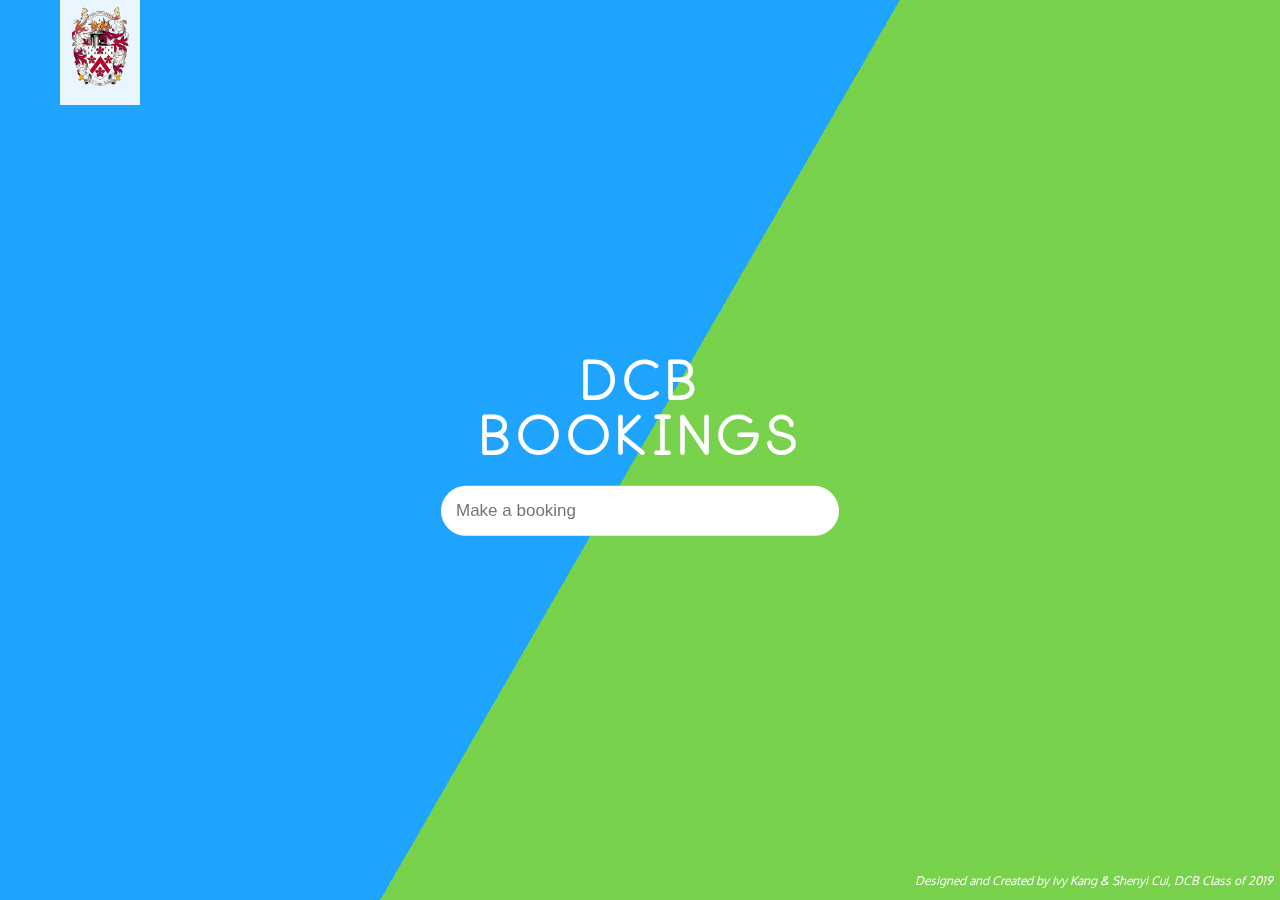
<file: docs/index.html>
﻿<!DOCTYPE html>
<html>
  <head>
    <title>DCB BOOKINGS</title>
    <!--my own external stylesheets and JS-->
    <link href="CSS/main.css" rel="stylesheet" />
    <script src="JS/main.js"></script>
    <script src="JS/GlobalStaticVars.js"></script>
    <!--Imported Stylesheets and JS-->
    <script src="JS/aws-cognito.js"></script>
    <script src="https://ajax.aspnetcdn.com/ajax/jQuery/jquery-3.4.0.min.js"></script>
  </head>

  <!--Animation Background-->
  <style>
    html {
      height: 100%;
    }
    body {
      margin: 0;
    }
    .bg {
      animation: slide 9s ease-in-out infinite alternate;
      background-image: linear-gradient(-60deg, #6c3 50%, #09f 50%);
      bottom: 0;
      left: -50%;
      opacity: 0.5;
      position: fixed;
      right: -50%;
      top: 0;
      z-index: -1;
    }
    .bg2 {
      animation-direction: alternate-reverse;
      animation-duration: 12s;
    }
    .bg3 {
      animation-duration: 15s;
    }
    .content {
      background-color: rgba(255, 255, 255, 0);
      border-radius: 0.25em;
      box-shadow: 0 0 0.25em rgba(0, 0, 0, 0);
      box-sizing: border-box;
      left: 50%;
      padding: 10vmin;
      position: fixed;
      text-align: center;
      top: 50%;
      transform: translate(-50%, -50%);
    }
    @font-face {
      font-family: "Sans Serif";
      src: url("Fonts/Luna Regular/Luna-Regular.ttf");
    }
    .lunaFont {
      font-family: "Sans Serif";
    }
    @keyframes slide {
      0% {
        transform: translateX(-25%);
      }
      100% {
        transform: translateX(25%);
      }
    }
  </style>
  <!--Animation Background-->

  <body style="margin: 0">
    <div id="logoTop">
      <img src="Images/Dulwich Logo.png" />
    </div>

    <!--Moving Animation Background-->
    <div class="bg"></div>
    <div class="bg bg2"></div>
    <div class="bg bg3"></div>
    <!--Moving Animation Background-->

    <div class="content">
      <h1
        align="center"
        style="margin: 0; letter-spacing: 3px"
        class="lunaFont"
        id="mainTitle"
      >
        DCB BOOKINGS
      </h1>
      <div class="text">
        <input
          id="searchMainPage"
          onClick="backToFirstSlide(); openSignInModal();"
          placeholder="Make a booking"
          class="searchBar"
        />
        <!--
				<button id="signInBtn" onClick="backToFirstSlide(); openSignInModal();" class="landingBtn" style="vertical-align:middle"><span>Make a Booking </span></button>
				-->
      </div>
    </div>

    <!-- Sign in Sign up Modal -->
    <div id="signInModal" class="Modal">
      <!-- Modal content -->
      <div class="signInModal-content">
        <span class="Modalclose">&times;</span>
        <div class="SignUpSlideshow-container" class="oxygenFont">
          <!--Sign in Slide <slide 1>-->
          <div class="SignUpSlides">
            <p class="oxygenFont" style="margin-top: 25px; margin-bottom: 0">
              Sign In
            </p>
            <p class="landingPageErrMsgs" id="LoginErrMsg"></p>
            <hr />
            <br /><br />
            <label for="email"><b>Email</b></label>
            <input
              id="signInEmail"
              type="text"
              placeholder="Enter Email"
              name="email"
            />
            <br /><br />
            <label for="email"><b>Password</b></label>
            <input
              id="signInPassword"
              type="password"
              placeholder="Enter Password"
              name="password"
            />
            <br /><br />
            <center>
              <button class="LandingModalBtns" onClick="loginNow();">
                Sign In
              </button>
            </center>
            <a
              href="#"
              onClick="plusSlides(1); $('#SignupErrMsg1').html('');"
              id="SignUpNow"
              >Sign Up</a
            >
            <a href="#" onClick="currentSlide(4);" id="ForgotPass"
              >Forgot Password</a
            >
          </div>
          <!--Sign up Slide 1 <slide 2>-->
          <div class="SignUpSlides">
            <img
              class="imgBtn"
              onClick="plusSlides(-1)"
              src="Images/Back.png"
              width="8%"
              style="margin: 0"
            />
            <p style="margin: 0">Sign Up</p>
            <p class="landingPageErrMsgs" id="SignupErrMsg1"></p>
            <hr />
            <br /><br />
            <label for="email"><b>School Email</b></label>
            <input
              id="SignUpEmail"
              type="text"
              placeholder="Enter Email"
              name="email"
            />
            <label for="email"><b>Password</b></label>
            <input
              id="SignUpPass1"
              type="password"
              placeholder="Enter Password"
              name="password"
            />
            <label for="email"><b>Confirm Password</b></label>
            <input
              id="SignUpPass2"
              type="password"
              placeholder="Enter Password"
              name="password"
            />
            <center>
              <button
                class="LandingModalBtns"
                onClick="validifyPasswordEmailSignUp();"
              >
                Next
              </button>
            </center>
          </div>
          <!--Sign up Slide 2 <slide 3>-->
          <div class="SignUpSlides">
            <img
              class="imgBtn"
              onClick="plusSlides(-1)"
              src="Images/Back.png"
              width="8%"
              style="margin: 0"
            />
            <p style="margin: 0">Sign Up</p>
            <p class="landingPageErrMsgs" id="SignupErrMsg2"></p>
            <hr />
            <br /><br />
            <div class="custom-select">
              <select id="whoAreYouSelect">
                <option value="invalid">Who Are You:</option>
                <option value="Student">I am a Student</option>
                <option value="Teacher">I am a Teacher</option>
              </select>
            </div>
            <br /><br /><br /><br /><br /><br /><br /><br /><br /><br />
            <center>
              <button class="LandingModalBtns" onclick="validifyWhoYouAre()">
                Sign Up
              </button>
            </center>
          </div>
          <!--forget password flow Slide 1 <side 4>-->
          <div class="SignUpSlides">
            <img
              class="imgBtn"
              onClick="currentSlide(1)"
              src="Images/Back.png"
              width="8%"
              style="margin: 0"
            />
            <p style="margin: 0">Forgot Password</p>
            <p class="landingPageErrMsgs" id="ForgotPassErrMsg1"></p>
            <hr />
            <br /><br />
            <label for="email"><b>School Email</b></label>
            <input
              id="ForgetPassEmail"
              type="text"
              placeholder="Enter Email"
              name="email"
            />
            <br /><br /><br /><br /><br /><br /><br /><br /><br />
            <center>
              <button
                class="LandingModalBtns"
                onClick="verifyNextForgetPass($('#ForgetPassEmail').val());"
              >
                Next
              </button>
            </center>
          </div>
          <!--forget password flow Slide 2 <side 5>-->
          <div class="SignUpSlides">
            <img
              class="imgBtn"
              onClick="plusSlides(-1)"
              src="Images/Back.png"
              width="8%"
              style="margin: 0"
            />
            <p style="margin: 0">Forgot Password</p>
            <p class="landingPageErrMsgs" id="ForgotPassErrMsg2"></p>
            <hr />
            <br /><br />
            <label for="email"><b>Code Recieved In Email</b></label>
            <input
              id="forgetPassCode"
              type="text"
              placeholder="Enter Code"
              name="Code"
            />
            <label for="Password1"><b>New Password</b></label>
            <input
              id="forgetPassNPass"
              type="password"
              placeholder="Enter Code"
              name="Password1"
            />
            <label for="Password2"><b>Confirm New Password</b></label>
            <input
              id="forgetPassNPassConfirm"
              type="password"
              placeholder="Enter Code"
              name="Password2"
            />
            <center>
              <button
                onClick="verifyPasswordForgetPass($('#forgetPassCode').val(),$('#forgetPassNPass').val(),$('#forgetPassNPassConfirm').val())"
                class="LandingModalBtns"
              >
                Change Password
              </button>
            </center>
          </div>
        </div>
      </div>
    </div>

    <div
      style="
        color: white;
        position: absolute;
        bottom: 0;
        right: 7px;
        font-size: 12px;
      "
    >
      <em
        ><p>
          Designed and Created by Ivy Kang &amp; Shenyi Cui, DCB Class of 2019
        </p></em
      >
    </div>
  </body>

  <script>
    //revolving loop to clear searchinput
    clearSearch();
    window.setInterval(clearSearch, 500);
    function clearSearch() {
      $("#searchMainPage").val("");
    }
  </script>
  <script>
    //modal Code LoginSignup
    var modal = document.getElementById("signInModal");

    // Get the <span> element that closes the modal
    var span = document.getElementsByClassName("Modalclose")[0];

    // When the user clicks the button, open the modal
    function openSignInModal() {
      modal.style.display = "block";
    }

    // When the user clicks on <span> (x), close the modal
    span.onclick = function () {
      modal.style.display = "none";
    };

    // When the user clicks anywhere outside of the modal, close it
    window.onclick = function (event) {
      if (event.target == modal) {
        modal.style.display = "none";
      }
    };
  </script>
  <script>
    //modal for Signups and Forget Password Slideshow
    var slideIndex = 1;
    showSlides(slideIndex);

    // Next/previous controls
    function plusSlides(n) {
      showSlides((slideIndex += n));
    }

    // Thumbnail image controls
    function currentSlide(n) {
      showSlides((slideIndex = n));
    }

    function showSlides(n) {
      var i;
      var slides = document.getElementsByClassName("SignUpSlides");
      if (n > slides.length) {
        slideIndex = 1;
      }
      if (n < 1) {
        slideIndex = slides.length;
      }
      for (i = 0; i < slides.length; i++) {
        slides[i].style.display = "none";
      }
      slides[slideIndex - 1].style.display = "block";
    }
    function backToFirstSlide() {
      if (slideIndex != 1) {
        currentSlide(1);
      }
    }
  </script>
  <script>
    //custom select element code
    var x, i, j, selElmnt, a, b, c;
    /* Look for any elements with the class "custom-select": */
    x = document.getElementsByClassName("custom-select");
    for (i = 0; i < x.length; i++) {
      selElmnt = x[i].getElementsByTagName("select")[0];
      /* For each element, create a new DIV that will act as the selected item: */
      a = document.createElement("DIV");
      a.setAttribute("class", "select-selected");
      a.innerHTML = selElmnt.options[selElmnt.selectedIndex].innerHTML;
      x[i].appendChild(a);
      /* For each element, create a new DIV that will contain the option list: */
      b = document.createElement("DIV");
      b.setAttribute("class", "select-items select-hide");
      for (j = 1; j < selElmnt.length; j++) {
        /* For each option in the original select element,
			create a new DIV that will act as an option item: */
        c = document.createElement("DIV");
        c.innerHTML = selElmnt.options[j].innerHTML;
        c.addEventListener("click", function (e) {
          /* When an item is clicked, update the original select box,
				and the selected item: */
          var y, i, k, s, h;
          s = this.parentNode.parentNode.getElementsByTagName("select")[0];
          h = this.parentNode.previousSibling;
          for (i = 0; i < s.length; i++) {
            if (s.options[i].innerHTML == this.innerHTML) {
              s.selectedIndex = i;
              h.innerHTML = this.innerHTML;
              y = this.parentNode.getElementsByClassName("same-as-selected");
              for (k = 0; k < y.length; k++) {
                y[k].removeAttribute("class");
              }
              this.setAttribute("class", "same-as-selected");
              break;
            }
          }
          h.click();
        });
        b.appendChild(c);
      }
      x[i].appendChild(b);
      a.addEventListener("click", function (e) {
        /* When the select box is clicked, close any other select boxes,
			and open/close the current select box: */
        e.stopPropagation();
        closeAllSelect(this);
        this.nextSibling.classList.toggle("select-hide");
        this.classList.toggle("select-arrow-active");
      });
    }

    function closeAllSelect(elmnt) {
      /* A function that will close all select boxes in the document,
		  except the current select box: */
      var x,
        y,
        i,
        arrNo = [];
      x = document.getElementsByClassName("select-items");
      y = document.getElementsByClassName("select-selected");
      for (i = 0; i < y.length; i++) {
        if (elmnt == y[i]) {
          arrNo.push(i);
        } else {
          y[i].classList.remove("select-arrow-active");
        }
      }
      for (i = 0; i < x.length; i++) {
        if (arrNo.indexOf(i)) {
          x[i].classList.add("select-hide");
        }
      }
    }

    /* If the user clicks anywhere outside the select box,
		then close all select boxes: */
    document.addEventListener("click", closeAllSelect);
  </script>
  <script>
    //Login Signup ForgetPass Logic, using script from main.js

    //Sign In Logic start -->
    var elem = document.getElementById("signInPassword");
    elem.onkeyup = function (
      e //activate when enter key is pressed
    ) {
      if (e.keyCode == 13) {
        loginNow();
      }
    };
    function loginNow() {
      //login Func, activates main Login in main.js
      $("#LoginErrMsg").css("color", "black");
      $("#LoginErrMsg").html("Logging on...");
      var userN = $("#signInEmail").val();
      var passW = $("#signInPassword").val();
      Login(userN, passW);
    }
    //Sign In Logic end -->

    //Sign Up Logic Start -->
    function validifyPasswordEmailSignUp() {
      //first signup slide validification
      if ($("#SignUpEmail").val().indexOf("dulwich.org") < 0) {
        // does it contain the dulwich email
        $("#SignupErrMsg1").css("color", "red");
        $("#SignupErrMsg1").html("You must use a school email");
      } else if ($("#SignUpPass1").val() != $("#SignUpPass2").val()) {
        // do the passwords match
        $("#SignupErrMsg1").css("color", "red");
        $("#SignupErrMsg1").html("Passwords do Not Match");
      } // if everything works, move on
      else {
        $("#SignupErrMsg1").css("color", "black");
        $("#SignupErrMsg1").html("");
        plusSlides(1);
      }
    }
    $("#SignUpPass2").onkeyup = function (
      e //activate when enter key is pressed
    ) {
      if (e.keyCode == 13) {
        validifyPasswordEmailSignUp();
      }
    };
    function validifyWhoYouAre() {
      if ($("#whoAreYouSelect").val() != "invalid") {
        $("#SignupErrMsg2").css("color", "black");
        $("#SignupErrMsg2").html("Signing Up...");
        createNewUser($("#SignUpEmail").val(), $("#SignUpPass1").val());
      } else {
        $("#SignupErrMsg2").css("color", "red");
        $("#SignupErrMsg2").html("You Must Make a Selection Below");
      }
    }
    //Sign Up Logic End -->

    //forget Pass logic start -->
    function verifyNextForgetPass(email) {
      if (email.indexOf("dulwich.org") < 0) {
        $("#ForgotPassErrMsg1").css("color", "red");
        $("#ForgotPassErrMsg1").html("Your email must contain 'dulwich.org'");
      } else {
        $("#ForgotPassErrMsg2").css("color", "black");
        $("#ForgotPassErrMsg2").html("Verifying Email...");
        forgotPassword(email);
      }
    }
    $("#ForgetPassEmail").onkeyup = function (
      e //activate when enter key is pressed
    ) {
      if (e.keyCode == 13) {
        verifyNextForgetPass($("#ForgetPassEmail").val());
      }
    };
    function verifyPasswordForgetPass(codez, password, cpassword) {
      if (password != cpassword) {
        $("#ForgotPassErrMsg2").css("color", "red");
        $("#ForgotPassErrMsg2").html("Error, Passwords do not match");
      } else {
        $("#ForgotPassErrMsg2").css("color", "black");
        $("#ForgotPassErrMsg2").html("Changing Password...");
        confirmForgottenPassword($("#ForgetPassEmail").val(), codez, password);
      }
    }
    $("#forgetPassNPassConfirm").onkeyup = function (
      e //activate when enter key is pressed
    ) {
      if (e.keyCode == 13) {
        verifyPasswordForgetPass(
          $("#forgetPassCode").val(),
          $("#forgetPassNPass").val(),
          $("#forgetPassNPassConfirm").val()
        );
      }
    };
    //forget Pass logic end -->
  </script>
</html>
</file>
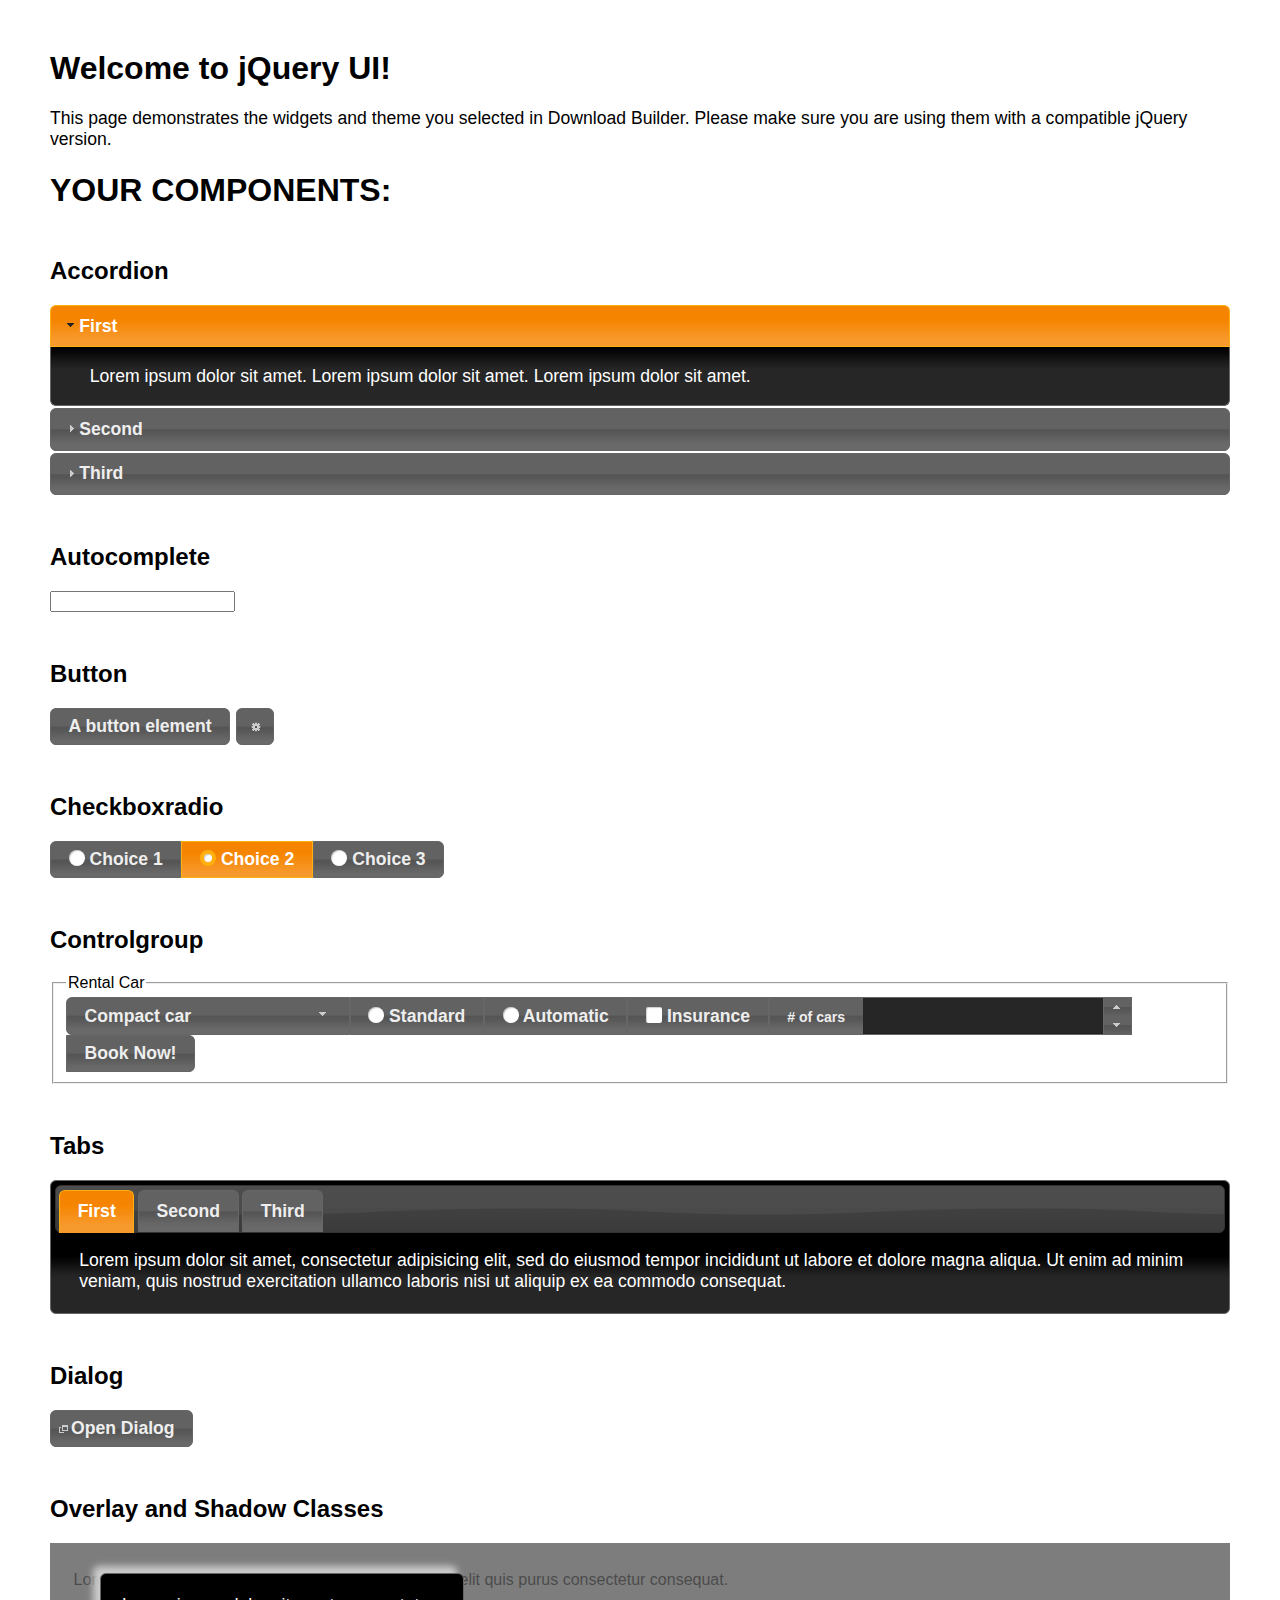
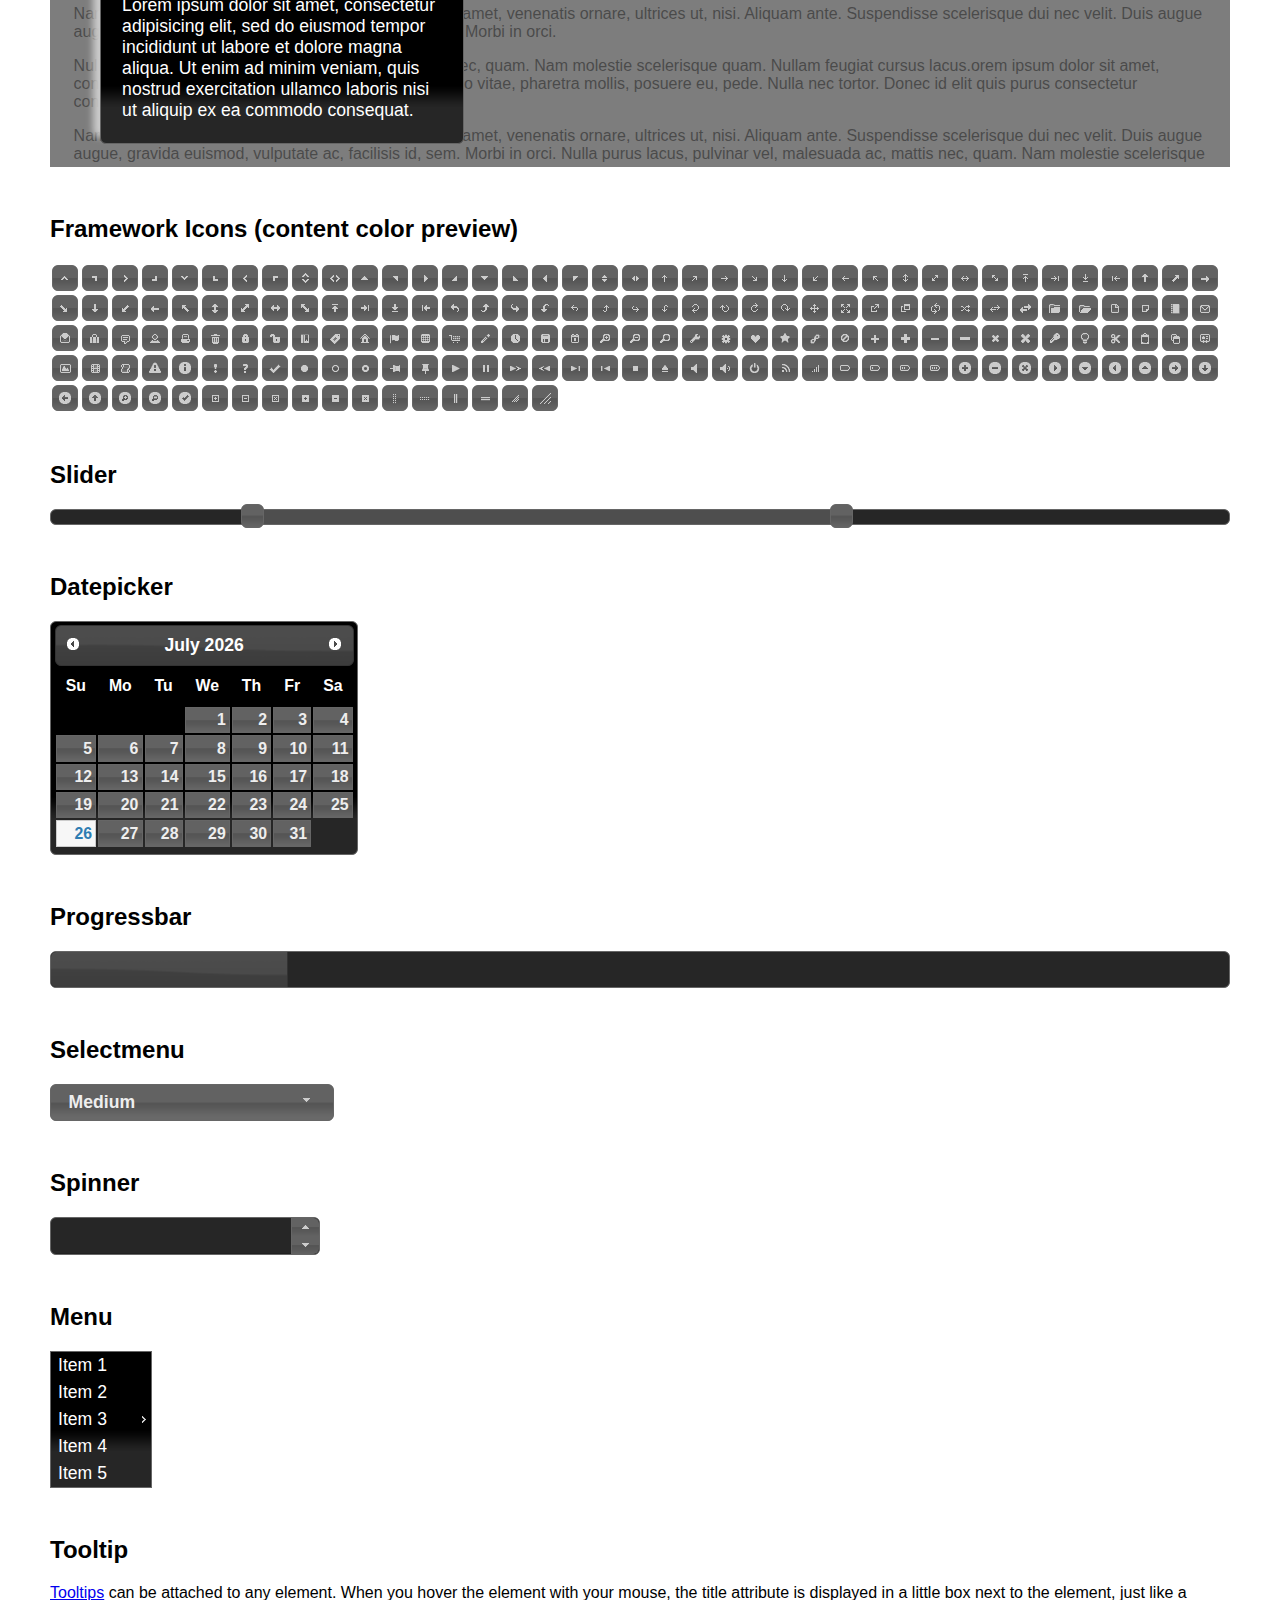
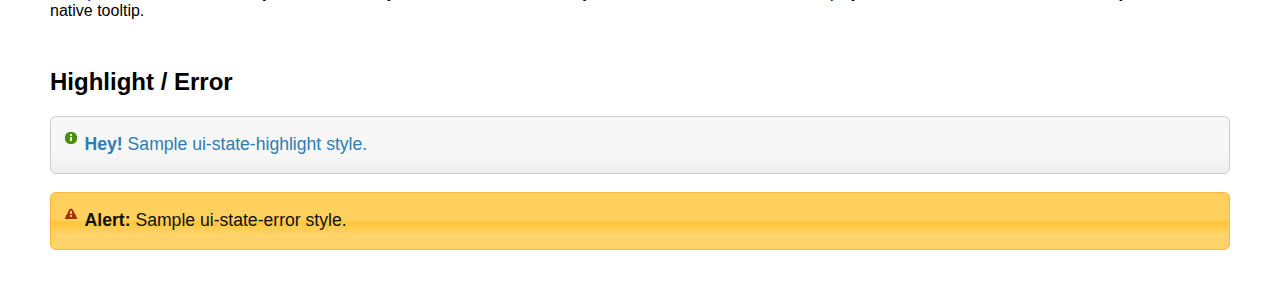
<file: docs/JS/Jquery UI/index.html>
<!doctype html>
<html lang="us">
<head>
	<meta charset="utf-8">
	<title>jQuery UI Example Page</title>
	<link href="jquery-ui.css" rel="stylesheet">
	<style>
	body{
		font-family: "Trebuchet MS", sans-serif;
		margin: 50px;
	}
	.demoHeaders {
		margin-top: 2em;
	}
	#dialog-link {
		padding: .4em 1em .4em 20px;
		text-decoration: none;
		position: relative;
	}
	#dialog-link span.ui-icon {
		margin: 0 5px 0 0;
		position: absolute;
		left: .2em;
		top: 50%;
		margin-top: -8px;
	}
	#icons {
		margin: 0;
		padding: 0;
	}
	#icons li {
		margin: 2px;
		position: relative;
		padding: 4px 0;
		cursor: pointer;
		float: left;
		list-style: none;
	}
	#icons span.ui-icon {
		float: left;
		margin: 0 4px;
	}
	.fakewindowcontain .ui-widget-overlay {
		position: absolute;
	}
	select {
		width: 200px;
	}
	</style>
</head>
<body>

<h1>Welcome to jQuery UI!</h1>

<div class="ui-widget">
	<p>This page demonstrates the widgets and theme you selected in Download Builder. Please make sure you are using them with a compatible jQuery version.</p>
</div>

<h1>YOUR COMPONENTS:</h1>


<!-- Accordion -->
<h2 class="demoHeaders">Accordion</h2>
<div id="accordion">
	<h3>First</h3>
	<div>Lorem ipsum dolor sit amet. Lorem ipsum dolor sit amet. Lorem ipsum dolor sit amet.</div>
	<h3>Second</h3>
	<div>Phasellus mattis tincidunt nibh.</div>
	<h3>Third</h3>
	<div>Nam dui erat, auctor a, dignissim quis.</div>
</div>



<!-- Autocomplete -->
<h2 class="demoHeaders">Autocomplete</h2>
<div>
	<input id="autocomplete" title="type &quot;a&quot;">
</div>



<!-- Button -->
<h2 class="demoHeaders">Button</h2>
<button id="button">A button element</button>
<button id="button-icon">An icon-only button</button>



<!-- Checkboxradio -->
<h2 class="demoHeaders">Checkboxradio</h2>
<form style="margin-top: 1em;">
	<div id="radioset">
		<input type="radio" id="radio1" name="radio"><label for="radio1">Choice 1</label>
		<input type="radio" id="radio2" name="radio" checked="checked"><label for="radio2">Choice 2</label>
		<input type="radio" id="radio3" name="radio"><label for="radio3">Choice 3</label>
	</div>
</form>



<!-- Controlgroup -->
<h2 class="demoHeaders">Controlgroup</h2>
<fieldset>
	<legend>Rental Car</legend>
	<div id="controlgroup">
		<select id="car-type">
			<option>Compact car</option>
			<option>Midsize car</option>
			<option>Full size car</option>
			<option>SUV</option>
			<option>Luxury</option>
			<option>Truck</option>
			<option>Van</option>
		</select>
		<label for="transmission-standard">Standard</label>
		<input type="radio" name="transmission" id="transmission-standard">
		<label for="transmission-automatic">Automatic</label>
		<input type="radio" name="transmission" id="transmission-automatic">
		<label for="insurance">Insurance</label>
		<input type="checkbox" name="insurance" id="insurance">
		<label for="horizontal-spinner" class="ui-controlgroup-label"># of cars</label>
		<input id="horizontal-spinner" class="ui-spinner-input">
		<button>Book Now!</button>
	</div>
</fieldset>



<!-- Tabs -->
<h2 class="demoHeaders">Tabs</h2>
<div id="tabs">
	<ul>
		<li><a href="#tabs-1">First</a></li>
		<li><a href="#tabs-2">Second</a></li>
		<li><a href="#tabs-3">Third</a></li>
	</ul>
	<div id="tabs-1">Lorem ipsum dolor sit amet, consectetur adipisicing elit, sed do eiusmod tempor incididunt ut labore et dolore magna aliqua. Ut enim ad minim veniam, quis nostrud exercitation ullamco laboris nisi ut aliquip ex ea commodo consequat.</div>
	<div id="tabs-2">Phasellus mattis tincidunt nibh. Cras orci urna, blandit id, pretium vel, aliquet ornare, felis. Maecenas scelerisque sem non nisl. Fusce sed lorem in enim dictum bibendum.</div>
	<div id="tabs-3">Nam dui erat, auctor a, dignissim quis, sollicitudin eu, felis. Pellentesque nisi urna, interdum eget, sagittis et, consequat vestibulum, lacus. Mauris porttitor ullamcorper augue.</div>
</div>



<h2 class="demoHeaders">Dialog</h2>
<p>
	<button id="dialog-link" class="ui-button ui-corner-all ui-widget">
		<span class="ui-icon ui-icon-newwin"></span>Open Dialog
	</button>
</p>

<h2 class="demoHeaders">Overlay and Shadow Classes</h2>
<div style="position: relative; width: 96%; height: 200px; padding:1% 2%; overflow:hidden;" class="fakewindowcontain">
	<p>Lorem ipsum dolor sit amet,  Nulla nec tortor. Donec id elit quis purus consectetur consequat. </p><p>Nam congue semper tellus. Sed erat dolor, dapibus sit amet, venenatis ornare, ultrices ut, nisi. Aliquam ante. Suspendisse scelerisque dui nec velit. Duis augue augue, gravida euismod, vulputate ac, facilisis id, sem. Morbi in orci. </p><p>Nulla purus lacus, pulvinar vel, malesuada ac, mattis nec, quam. Nam molestie scelerisque quam. Nullam feugiat cursus lacus.orem ipsum dolor sit amet, consectetur adipiscing elit. Donec libero risus, commodo vitae, pharetra mollis, posuere eu, pede. Nulla nec tortor. Donec id elit quis purus consectetur consequat. </p><p>Nam congue semper tellus. Sed erat dolor, dapibus sit amet, venenatis ornare, ultrices ut, nisi. Aliquam ante. Suspendisse scelerisque dui nec velit. Duis augue augue, gravida euismod, vulputate ac, facilisis id, sem. Morbi in orci. Nulla purus lacus, pulvinar vel, malesuada ac, mattis nec, quam. Nam molestie scelerisque quam. </p><p>Nullam feugiat cursus lacus.orem ipsum dolor sit amet, consectetur adipiscing elit. Donec libero risus, commodo vitae, pharetra mollis, posuere eu, pede. Nulla nec tortor. Donec id elit quis purus consectetur consequat. Nam congue semper tellus. Sed erat dolor, dapibus sit amet, venenatis ornare, ultrices ut, nisi. Aliquam ante. </p><p>Suspendisse scelerisque dui nec velit. Duis augue augue, gravida euismod, vulputate ac, facilisis id, sem. Morbi in orci. Nulla purus lacus, pulvinar vel, malesuada ac, mattis nec, quam. Nam molestie scelerisque quam. Nullam feugiat cursus lacus.orem ipsum dolor sit amet, consectetur adipiscing elit. Donec libero risus, commodo vitae, pharetra mollis, posuere eu, pede. Nulla nec tortor. Donec id elit quis purus consectetur consequat. Nam congue semper tellus. Sed erat dolor, dapibus sit amet, venenatis ornare, ultrices ut, nisi. </p>

	<!-- ui-dialog -->
	<div class="ui-widget-overlay ui-front"></div>
	<div style="position: absolute; width: 320px; left: 50px; top: 30px; padding: 1.2em" class="ui-widget ui-front ui-widget-content ui-corner-all ui-widget-shadow">
		Lorem ipsum dolor sit amet, consectetur adipisicing elit, sed do eiusmod tempor incididunt ut labore et dolore magna aliqua. Ut enim ad minim veniam, quis nostrud exercitation ullamco laboris nisi ut aliquip ex ea commodo consequat.
	</div>

</div>

<!-- ui-dialog -->
<div id="dialog" title="Dialog Title">
	<p>Lorem ipsum dolor sit amet, consectetur adipisicing elit, sed do eiusmod tempor incididunt ut labore et dolore magna aliqua. Ut enim ad minim veniam, quis nostrud exercitation ullamco laboris nisi ut aliquip ex ea commodo consequat.</p>
</div>



<h2 class="demoHeaders">Framework Icons (content color preview)</h2>
<ul id="icons" class="ui-widget ui-helper-clearfix">
	<li class="ui-state-default ui-corner-all" title=".ui-icon-caret-1-n"><span class="ui-icon ui-icon-caret-1-n"></span></li>
	<li class="ui-state-default ui-corner-all" title=".ui-icon-caret-1-ne"><span class="ui-icon ui-icon-caret-1-ne"></span></li>
	<li class="ui-state-default ui-corner-all" title=".ui-icon-caret-1-e"><span class="ui-icon ui-icon-caret-1-e"></span></li>
	<li class="ui-state-default ui-corner-all" title=".ui-icon-caret-1-se"><span class="ui-icon ui-icon-caret-1-se"></span></li>
	<li class="ui-state-default ui-corner-all" title=".ui-icon-caret-1-s"><span class="ui-icon ui-icon-caret-1-s"></span></li>
	<li class="ui-state-default ui-corner-all" title=".ui-icon-caret-1-sw"><span class="ui-icon ui-icon-caret-1-sw"></span></li>
	<li class="ui-state-default ui-corner-all" title=".ui-icon-caret-1-w"><span class="ui-icon ui-icon-caret-1-w"></span></li>
	<li class="ui-state-default ui-corner-all" title=".ui-icon-caret-1-nw"><span class="ui-icon ui-icon-caret-1-nw"></span></li>
	<li class="ui-state-default ui-corner-all" title=".ui-icon-caret-2-n-s"><span class="ui-icon ui-icon-caret-2-n-s"></span></li>
	<li class="ui-state-default ui-corner-all" title=".ui-icon-caret-2-e-w"><span class="ui-icon ui-icon-caret-2-e-w"></span></li>
	<li class="ui-state-default ui-corner-all" title=".ui-icon-triangle-1-n"><span class="ui-icon ui-icon-triangle-1-n"></span></li>
	<li class="ui-state-default ui-corner-all" title=".ui-icon-triangle-1-ne"><span class="ui-icon ui-icon-triangle-1-ne"></span></li>
	<li class="ui-state-default ui-corner-all" title=".ui-icon-triangle-1-e"><span class="ui-icon ui-icon-triangle-1-e"></span></li>
	<li class="ui-state-default ui-corner-all" title=".ui-icon-triangle-1-se"><span class="ui-icon ui-icon-triangle-1-se"></span></li>
	<li class="ui-state-default ui-corner-all" title=".ui-icon-triangle-1-s"><span class="ui-icon ui-icon-triangle-1-s"></span></li>
	<li class="ui-state-default ui-corner-all" title=".ui-icon-triangle-1-sw"><span class="ui-icon ui-icon-triangle-1-sw"></span></li>
	<li class="ui-state-default ui-corner-all" title=".ui-icon-triangle-1-w"><span class="ui-icon ui-icon-triangle-1-w"></span></li>
	<li class="ui-state-default ui-corner-all" title=".ui-icon-triangle-1-nw"><span class="ui-icon ui-icon-triangle-1-nw"></span></li>
	<li class="ui-state-default ui-corner-all" title=".ui-icon-triangle-2-n-s"><span class="ui-icon ui-icon-triangle-2-n-s"></span></li>
	<li class="ui-state-default ui-corner-all" title=".ui-icon-triangle-2-e-w"><span class="ui-icon ui-icon-triangle-2-e-w"></span></li>
	<li class="ui-state-default ui-corner-all" title=".ui-icon-arrow-1-n"><span class="ui-icon ui-icon-arrow-1-n"></span></li>
	<li class="ui-state-default ui-corner-all" title=".ui-icon-arrow-1-ne"><span class="ui-icon ui-icon-arrow-1-ne"></span></li>
	<li class="ui-state-default ui-corner-all" title=".ui-icon-arrow-1-e"><span class="ui-icon ui-icon-arrow-1-e"></span></li>
	<li class="ui-state-default ui-corner-all" title=".ui-icon-arrow-1-se"><span class="ui-icon ui-icon-arrow-1-se"></span></li>
	<li class="ui-state-default ui-corner-all" title=".ui-icon-arrow-1-s"><span class="ui-icon ui-icon-arrow-1-s"></span></li>
	<li class="ui-state-default ui-corner-all" title=".ui-icon-arrow-1-sw"><span class="ui-icon ui-icon-arrow-1-sw"></span></li>
	<li class="ui-state-default ui-corner-all" title=".ui-icon-arrow-1-w"><span class="ui-icon ui-icon-arrow-1-w"></span></li>
	<li class="ui-state-default ui-corner-all" title=".ui-icon-arrow-1-nw"><span class="ui-icon ui-icon-arrow-1-nw"></span></li>
	<li class="ui-state-default ui-corner-all" title=".ui-icon-arrow-2-n-s"><span class="ui-icon ui-icon-arrow-2-n-s"></span></li>
	<li class="ui-state-default ui-corner-all" title=".ui-icon-arrow-2-ne-sw"><span class="ui-icon ui-icon-arrow-2-ne-sw"></span></li>
	<li class="ui-state-default ui-corner-all" title=".ui-icon-arrow-2-e-w"><span class="ui-icon ui-icon-arrow-2-e-w"></span></li>
	<li class="ui-state-default ui-corner-all" title=".ui-icon-arrow-2-se-nw"><span class="ui-icon ui-icon-arrow-2-se-nw"></span></li>
	<li class="ui-state-default ui-corner-all" title=".ui-icon-arrowstop-1-n"><span class="ui-icon ui-icon-arrowstop-1-n"></span></li>
	<li class="ui-state-default ui-corner-all" title=".ui-icon-arrowstop-1-e"><span class="ui-icon ui-icon-arrowstop-1-e"></span></li>
	<li class="ui-state-default ui-corner-all" title=".ui-icon-arrowstop-1-s"><span class="ui-icon ui-icon-arrowstop-1-s"></span></li>
	<li class="ui-state-default ui-corner-all" title=".ui-icon-arrowstop-1-w"><span class="ui-icon ui-icon-arrowstop-1-w"></span></li>
	<li class="ui-state-default ui-corner-all" title=".ui-icon-arrowthick-1-n"><span class="ui-icon ui-icon-arrowthick-1-n"></span></li>
	<li class="ui-state-default ui-corner-all" title=".ui-icon-arrowthick-1-ne"><span class="ui-icon ui-icon-arrowthick-1-ne"></span></li>
	<li class="ui-state-default ui-corner-all" title=".ui-icon-arrowthick-1-e"><span class="ui-icon ui-icon-arrowthick-1-e"></span></li>
	<li class="ui-state-default ui-corner-all" title=".ui-icon-arrowthick-1-se"><span class="ui-icon ui-icon-arrowthick-1-se"></span></li>
	<li class="ui-state-default ui-corner-all" title=".ui-icon-arrowthick-1-s"><span class="ui-icon ui-icon-arrowthick-1-s"></span></li>
	<li class="ui-state-default ui-corner-all" title=".ui-icon-arrowthick-1-sw"><span class="ui-icon ui-icon-arrowthick-1-sw"></span></li>
	<li class="ui-state-default ui-corner-all" title=".ui-icon-arrowthick-1-w"><span class="ui-icon ui-icon-arrowthick-1-w"></span></li>
	<li class="ui-state-default ui-corner-all" title=".ui-icon-arrowthick-1-nw"><span class="ui-icon ui-icon-arrowthick-1-nw"></span></li>
	<li class="ui-state-default ui-corner-all" title=".ui-icon-arrowthick-2-n-s"><span class="ui-icon ui-icon-arrowthick-2-n-s"></span></li>
	<li class="ui-state-default ui-corner-all" title=".ui-icon-arrowthick-2-ne-sw"><span class="ui-icon ui-icon-arrowthick-2-ne-sw"></span></li>
	<li class="ui-state-default ui-corner-all" title=".ui-icon-arrowthick-2-e-w"><span class="ui-icon ui-icon-arrowthick-2-e-w"></span></li>
	<li class="ui-state-default ui-corner-all" title=".ui-icon-arrowthick-2-se-nw"><span class="ui-icon ui-icon-arrowthick-2-se-nw"></span></li>
	<li class="ui-state-default ui-corner-all" title=".ui-icon-arrowthickstop-1-n"><span class="ui-icon ui-icon-arrowthickstop-1-n"></span></li>
	<li class="ui-state-default ui-corner-all" title=".ui-icon-arrowthickstop-1-e"><span class="ui-icon ui-icon-arrowthickstop-1-e"></span></li>
	<li class="ui-state-default ui-corner-all" title=".ui-icon-arrowthickstop-1-s"><span class="ui-icon ui-icon-arrowthickstop-1-s"></span></li>
	<li class="ui-state-default ui-corner-all" title=".ui-icon-arrowthickstop-1-w"><span class="ui-icon ui-icon-arrowthickstop-1-w"></span></li>
	<li class="ui-state-default ui-corner-all" title=".ui-icon-arrowreturnthick-1-w"><span class="ui-icon ui-icon-arrowreturnthick-1-w"></span></li>
	<li class="ui-state-default ui-corner-all" title=".ui-icon-arrowreturnthick-1-n"><span class="ui-icon ui-icon-arrowreturnthick-1-n"></span></li>
	<li class="ui-state-default ui-corner-all" title=".ui-icon-arrowreturnthick-1-e"><span class="ui-icon ui-icon-arrowreturnthick-1-e"></span></li>
	<li class="ui-state-default ui-corner-all" title=".ui-icon-arrowreturnthick-1-s"><span class="ui-icon ui-icon-arrowreturnthick-1-s"></span></li>
	<li class="ui-state-default ui-corner-all" title=".ui-icon-arrowreturn-1-w"><span class="ui-icon ui-icon-arrowreturn-1-w"></span></li>
	<li class="ui-state-default ui-corner-all" title=".ui-icon-arrowreturn-1-n"><span class="ui-icon ui-icon-arrowreturn-1-n"></span></li>
	<li class="ui-state-default ui-corner-all" title=".ui-icon-arrowreturn-1-e"><span class="ui-icon ui-icon-arrowreturn-1-e"></span></li>
	<li class="ui-state-default ui-corner-all" title=".ui-icon-arrowreturn-1-s"><span class="ui-icon ui-icon-arrowreturn-1-s"></span></li>
	<li class="ui-state-default ui-corner-all" title=".ui-icon-arrowrefresh-1-w"><span class="ui-icon ui-icon-arrowrefresh-1-w"></span></li>
	<li class="ui-state-default ui-corner-all" title=".ui-icon-arrowrefresh-1-n"><span class="ui-icon ui-icon-arrowrefresh-1-n"></span></li>
	<li class="ui-state-default ui-corner-all" title=".ui-icon-arrowrefresh-1-e"><span class="ui-icon ui-icon-arrowrefresh-1-e"></span></li>
	<li class="ui-state-default ui-corner-all" title=".ui-icon-arrowrefresh-1-s"><span class="ui-icon ui-icon-arrowrefresh-1-s"></span></li>
	<li class="ui-state-default ui-corner-all" title=".ui-icon-arrow-4"><span class="ui-icon ui-icon-arrow-4"></span></li>
	<li class="ui-state-default ui-corner-all" title=".ui-icon-arrow-4-diag"><span class="ui-icon ui-icon-arrow-4-diag"></span></li>
	<li class="ui-state-default ui-corner-all" title=".ui-icon-extlink"><span class="ui-icon ui-icon-extlink"></span></li>
	<li class="ui-state-default ui-corner-all" title=".ui-icon-newwin"><span class="ui-icon ui-icon-newwin"></span></li>
	<li class="ui-state-default ui-corner-all" title=".ui-icon-refresh"><span class="ui-icon ui-icon-refresh"></span></li>
	<li class="ui-state-default ui-corner-all" title=".ui-icon-shuffle"><span class="ui-icon ui-icon-shuffle"></span></li>
	<li class="ui-state-default ui-corner-all" title=".ui-icon-transfer-e-w"><span class="ui-icon ui-icon-transfer-e-w"></span></li>
	<li class="ui-state-default ui-corner-all" title=".ui-icon-transferthick-e-w"><span class="ui-icon ui-icon-transferthick-e-w"></span></li>
	<li class="ui-state-default ui-corner-all" title=".ui-icon-folder-collapsed"><span class="ui-icon ui-icon-folder-collapsed"></span></li>
	<li class="ui-state-default ui-corner-all" title=".ui-icon-folder-open"><span class="ui-icon ui-icon-folder-open"></span></li>
	<li class="ui-state-default ui-corner-all" title=".ui-icon-document"><span class="ui-icon ui-icon-document"></span></li>
	<li class="ui-state-default ui-corner-all" title=".ui-icon-document-b"><span class="ui-icon ui-icon-document-b"></span></li>
	<li class="ui-state-default ui-corner-all" title=".ui-icon-note"><span class="ui-icon ui-icon-note"></span></li>
	<li class="ui-state-default ui-corner-all" title=".ui-icon-mail-closed"><span class="ui-icon ui-icon-mail-closed"></span></li>
	<li class="ui-state-default ui-corner-all" title=".ui-icon-mail-open"><span class="ui-icon ui-icon-mail-open"></span></li>
	<li class="ui-state-default ui-corner-all" title=".ui-icon-suitcase"><span class="ui-icon ui-icon-suitcase"></span></li>
	<li class="ui-state-default ui-corner-all" title=".ui-icon-comment"><span class="ui-icon ui-icon-comment"></span></li>
	<li class="ui-state-default ui-corner-all" title=".ui-icon-person"><span class="ui-icon ui-icon-person"></span></li>
	<li class="ui-state-default ui-corner-all" title=".ui-icon-print"><span class="ui-icon ui-icon-print"></span></li>
	<li class="ui-state-default ui-corner-all" title=".ui-icon-trash"><span class="ui-icon ui-icon-trash"></span></li>
	<li class="ui-state-default ui-corner-all" title=".ui-icon-locked"><span class="ui-icon ui-icon-locked"></span></li>
	<li class="ui-state-default ui-corner-all" title=".ui-icon-unlocked"><span class="ui-icon ui-icon-unlocked"></span></li>
	<li class="ui-state-default ui-corner-all" title=".ui-icon-bookmark"><span class="ui-icon ui-icon-bookmark"></span></li>
	<li class="ui-state-default ui-corner-all" title=".ui-icon-tag"><span class="ui-icon ui-icon-tag"></span></li>
	<li class="ui-state-default ui-corner-all" title=".ui-icon-home"><span class="ui-icon ui-icon-home"></span></li>
	<li class="ui-state-default ui-corner-all" title=".ui-icon-flag"><span class="ui-icon ui-icon-flag"></span></li>
	<li class="ui-state-default ui-corner-all" title=".ui-icon-calculator"><span class="ui-icon ui-icon-calculator"></span></li>
	<li class="ui-state-default ui-corner-all" title=".ui-icon-cart"><span class="ui-icon ui-icon-cart"></span></li>
	<li class="ui-state-default ui-corner-all" title=".ui-icon-pencil"><span class="ui-icon ui-icon-pencil"></span></li>
	<li class="ui-state-default ui-corner-all" title=".ui-icon-clock"><span class="ui-icon ui-icon-clock"></span></li>
	<li class="ui-state-default ui-corner-all" title=".ui-icon-disk"><span class="ui-icon ui-icon-disk"></span></li>
	<li class="ui-state-default ui-corner-all" title=".ui-icon-calendar"><span class="ui-icon ui-icon-calendar"></span></li>
	<li class="ui-state-default ui-corner-all" title=".ui-icon-zoomin"><span class="ui-icon ui-icon-zoomin"></span></li>
	<li class="ui-state-default ui-corner-all" title=".ui-icon-zoomout"><span class="ui-icon ui-icon-zoomout"></span></li>
	<li class="ui-state-default ui-corner-all" title=".ui-icon-search"><span class="ui-icon ui-icon-search"></span></li>
	<li class="ui-state-default ui-corner-all" title=".ui-icon-wrench"><span class="ui-icon ui-icon-wrench"></span></li>
	<li class="ui-state-default ui-corner-all" title=".ui-icon-gear"><span class="ui-icon ui-icon-gear"></span></li>
	<li class="ui-state-default ui-corner-all" title=".ui-icon-heart"><span class="ui-icon ui-icon-heart"></span></li>
	<li class="ui-state-default ui-corner-all" title=".ui-icon-star"><span class="ui-icon ui-icon-star"></span></li>
	<li class="ui-state-default ui-corner-all" title=".ui-icon-link"><span class="ui-icon ui-icon-link"></span></li>
	<li class="ui-state-default ui-corner-all" title=".ui-icon-cancel"><span class="ui-icon ui-icon-cancel"></span></li>
	<li class="ui-state-default ui-corner-all" title=".ui-icon-plus"><span class="ui-icon ui-icon-plus"></span></li>
	<li class="ui-state-default ui-corner-all" title=".ui-icon-plusthick"><span class="ui-icon ui-icon-plusthick"></span></li>
	<li class="ui-state-default ui-corner-all" title=".ui-icon-minus"><span class="ui-icon ui-icon-minus"></span></li>
	<li class="ui-state-default ui-corner-all" title=".ui-icon-minusthick"><span class="ui-icon ui-icon-minusthick"></span></li>
	<li class="ui-state-default ui-corner-all" title=".ui-icon-close"><span class="ui-icon ui-icon-close"></span></li>
	<li class="ui-state-default ui-corner-all" title=".ui-icon-closethick"><span class="ui-icon ui-icon-closethick"></span></li>
	<li class="ui-state-default ui-corner-all" title=".ui-icon-key"><span class="ui-icon ui-icon-key"></span></li>
	<li class="ui-state-default ui-corner-all" title=".ui-icon-lightbulb"><span class="ui-icon ui-icon-lightbulb"></span></li>
	<li class="ui-state-default ui-corner-all" title=".ui-icon-scissors"><span class="ui-icon ui-icon-scissors"></span></li>
	<li class="ui-state-default ui-corner-all" title=".ui-icon-clipboard"><span class="ui-icon ui-icon-clipboard"></span></li>
	<li class="ui-state-default ui-corner-all" title=".ui-icon-copy"><span class="ui-icon ui-icon-copy"></span></li>
	<li class="ui-state-default ui-corner-all" title=".ui-icon-contact"><span class="ui-icon ui-icon-contact"></span></li>
	<li class="ui-state-default ui-corner-all" title=".ui-icon-image"><span class="ui-icon ui-icon-image"></span></li>
	<li class="ui-state-default ui-corner-all" title=".ui-icon-video"><span class="ui-icon ui-icon-video"></span></li>
	<li class="ui-state-default ui-corner-all" title=".ui-icon-script"><span class="ui-icon ui-icon-script"></span></li>
	<li class="ui-state-default ui-corner-all" title=".ui-icon-alert"><span class="ui-icon ui-icon-alert"></span></li>
	<li class="ui-state-default ui-corner-all" title=".ui-icon-info"><span class="ui-icon ui-icon-info"></span></li>
	<li class="ui-state-default ui-corner-all" title=".ui-icon-notice"><span class="ui-icon ui-icon-notice"></span></li>
	<li class="ui-state-default ui-corner-all" title=".ui-icon-help"><span class="ui-icon ui-icon-help"></span></li>
	<li class="ui-state-default ui-corner-all" title=".ui-icon-check"><span class="ui-icon ui-icon-check"></span></li>
	<li class="ui-state-default ui-corner-all" title=".ui-icon-bullet"><span class="ui-icon ui-icon-bullet"></span></li>
	<li class="ui-state-default ui-corner-all" title=".ui-icon-radio-off"><span class="ui-icon ui-icon-radio-off"></span></li>
	<li class="ui-state-default ui-corner-all" title=".ui-icon-radio-on"><span class="ui-icon ui-icon-radio-on"></span></li>
	<li class="ui-state-default ui-corner-all" title=".ui-icon-pin-w"><span class="ui-icon ui-icon-pin-w"></span></li>
	<li class="ui-state-default ui-corner-all" title=".ui-icon-pin-s"><span class="ui-icon ui-icon-pin-s"></span></li>
	<li class="ui-state-default ui-corner-all" title=".ui-icon-play"><span class="ui-icon ui-icon-play"></span></li>
	<li class="ui-state-default ui-corner-all" title=".ui-icon-pause"><span class="ui-icon ui-icon-pause"></span></li>
	<li class="ui-state-default ui-corner-all" title=".ui-icon-seek-next"><span class="ui-icon ui-icon-seek-next"></span></li>
	<li class="ui-state-default ui-corner-all" title=".ui-icon-seek-prev"><span class="ui-icon ui-icon-seek-prev"></span></li>
	<li class="ui-state-default ui-corner-all" title=".ui-icon-seek-end"><span class="ui-icon ui-icon-seek-end"></span></li>
	<li class="ui-state-default ui-corner-all" title=".ui-icon-seek-first"><span class="ui-icon ui-icon-seek-first"></span></li>
	<li class="ui-state-default ui-corner-all" title=".ui-icon-stop"><span class="ui-icon ui-icon-stop"></span></li>
	<li class="ui-state-default ui-corner-all" title=".ui-icon-eject"><span class="ui-icon ui-icon-eject"></span></li>
	<li class="ui-state-default ui-corner-all" title=".ui-icon-volume-off"><span class="ui-icon ui-icon-volume-off"></span></li>
	<li class="ui-state-default ui-corner-all" title=".ui-icon-volume-on"><span class="ui-icon ui-icon-volume-on"></span></li>
	<li class="ui-state-default ui-corner-all" title=".ui-icon-power"><span class="ui-icon ui-icon-power"></span></li>
	<li class="ui-state-default ui-corner-all" title=".ui-icon-signal-diag"><span class="ui-icon ui-icon-signal-diag"></span></li>
	<li class="ui-state-default ui-corner-all" title=".ui-icon-signal"><span class="ui-icon ui-icon-signal"></span></li>
	<li class="ui-state-default ui-corner-all" title=".ui-icon-battery-0"><span class="ui-icon ui-icon-battery-0"></span></li>
	<li class="ui-state-default ui-corner-all" title=".ui-icon-battery-1"><span class="ui-icon ui-icon-battery-1"></span></li>
	<li class="ui-state-default ui-corner-all" title=".ui-icon-battery-2"><span class="ui-icon ui-icon-battery-2"></span></li>
	<li class="ui-state-default ui-corner-all" title=".ui-icon-battery-3"><span class="ui-icon ui-icon-battery-3"></span></li>
	<li class="ui-state-default ui-corner-all" title=".ui-icon-circle-plus"><span class="ui-icon ui-icon-circle-plus"></span></li>
	<li class="ui-state-default ui-corner-all" title=".ui-icon-circle-minus"><span class="ui-icon ui-icon-circle-minus"></span></li>
	<li class="ui-state-default ui-corner-all" title=".ui-icon-circle-close"><span class="ui-icon ui-icon-circle-close"></span></li>
	<li class="ui-state-default ui-corner-all" title=".ui-icon-circle-triangle-e"><span class="ui-icon ui-icon-circle-triangle-e"></span></li>
	<li class="ui-state-default ui-corner-all" title=".ui-icon-circle-triangle-s"><span class="ui-icon ui-icon-circle-triangle-s"></span></li>
	<li class="ui-state-default ui-corner-all" title=".ui-icon-circle-triangle-w"><span class="ui-icon ui-icon-circle-triangle-w"></span></li>
	<li class="ui-state-default ui-corner-all" title=".ui-icon-circle-triangle-n"><span class="ui-icon ui-icon-circle-triangle-n"></span></li>
	<li class="ui-state-default ui-corner-all" title=".ui-icon-circle-arrow-e"><span class="ui-icon ui-icon-circle-arrow-e"></span></li>
	<li class="ui-state-default ui-corner-all" title=".ui-icon-circle-arrow-s"><span class="ui-icon ui-icon-circle-arrow-s"></span></li>
	<li class="ui-state-default ui-corner-all" title=".ui-icon-circle-arrow-w"><span class="ui-icon ui-icon-circle-arrow-w"></span></li>
	<li class="ui-state-default ui-corner-all" title=".ui-icon-circle-arrow-n"><span class="ui-icon ui-icon-circle-arrow-n"></span></li>
	<li class="ui-state-default ui-corner-all" title=".ui-icon-circle-zoomin"><span class="ui-icon ui-icon-circle-zoomin"></span></li>
	<li class="ui-state-default ui-corner-all" title=".ui-icon-circle-zoomout"><span class="ui-icon ui-icon-circle-zoomout"></span></li>
	<li class="ui-state-default ui-corner-all" title=".ui-icon-circle-check"><span class="ui-icon ui-icon-circle-check"></span></li>
	<li class="ui-state-default ui-corner-all" title=".ui-icon-circlesmall-plus"><span class="ui-icon ui-icon-circlesmall-plus"></span></li>
	<li class="ui-state-default ui-corner-all" title=".ui-icon-circlesmall-minus"><span class="ui-icon ui-icon-circlesmall-minus"></span></li>
	<li class="ui-state-default ui-corner-all" title=".ui-icon-circlesmall-close"><span class="ui-icon ui-icon-circlesmall-close"></span></li>
	<li class="ui-state-default ui-corner-all" title=".ui-icon-squaresmall-plus"><span class="ui-icon ui-icon-squaresmall-plus"></span></li>
	<li class="ui-state-default ui-corner-all" title=".ui-icon-squaresmall-minus"><span class="ui-icon ui-icon-squaresmall-minus"></span></li>
	<li class="ui-state-default ui-corner-all" title=".ui-icon-squaresmall-close"><span class="ui-icon ui-icon-squaresmall-close"></span></li>
	<li class="ui-state-default ui-corner-all" title=".ui-icon-grip-dotted-vertical"><span class="ui-icon ui-icon-grip-dotted-vertical"></span></li>
	<li class="ui-state-default ui-corner-all" title=".ui-icon-grip-dotted-horizontal"><span class="ui-icon ui-icon-grip-dotted-horizontal"></span></li>
	<li class="ui-state-default ui-corner-all" title=".ui-icon-grip-solid-vertical"><span class="ui-icon ui-icon-grip-solid-vertical"></span></li>
	<li class="ui-state-default ui-corner-all" title=".ui-icon-grip-solid-horizontal"><span class="ui-icon ui-icon-grip-solid-horizontal"></span></li>
	<li class="ui-state-default ui-corner-all" title=".ui-icon-gripsmall-diagonal-se"><span class="ui-icon ui-icon-gripsmall-diagonal-se"></span></li>
	<li class="ui-state-default ui-corner-all" title=".ui-icon-grip-diagonal-se"><span class="ui-icon ui-icon-grip-diagonal-se"></span></li>
</ul>


<!-- Slider -->
<h2 class="demoHeaders">Slider</h2>
<div id="slider"></div>



<!-- Datepicker -->
<h2 class="demoHeaders">Datepicker</h2>
<div id="datepicker"></div>



<!-- Progressbar -->
<h2 class="demoHeaders">Progressbar</h2>
<div id="progressbar"></div>



<!-- Progressbar -->
<h2 class="demoHeaders">Selectmenu</h2>
<select id="selectmenu">
	<option>Slower</option>
	<option>Slow</option>
	<option selected="selected">Medium</option>
	<option>Fast</option>
	<option>Faster</option>
</select>



<!-- Spinner -->
<h2 class="demoHeaders">Spinner</h2>
<input id="spinner">



<!-- Menu -->
<h2 class="demoHeaders">Menu</h2>
<ul style="width:100px;" id="menu">
	<li><div>Item 1</div></li>
	<li><div>Item 2</div></li>
	<li><div>Item 3</div>
		<ul>
			<li><div>Item 3-1</div></li>
			<li><div>Item 3-2</div></li>
			<li><div>Item 3-3</div></li>
			<li><div>Item 3-4</div></li>
			<li><div>Item 3-5</div></li>
		</ul>
	</li>
	<li><div>Item 4</div></li>
	<li><div>Item 5</div></li>
</ul>



<!-- Tooltip -->
<h2 class="demoHeaders">Tooltip</h2>
<p id="tooltip">
	<a href="#" title="That&apos;s what this widget is">Tooltips</a> can be attached to any element. When you hover
the element with your mouse, the title attribute is displayed in a little box next to the element, just like a native tooltip.
</p>


<!-- Highlight / Error -->
<h2 class="demoHeaders">Highlight / Error</h2>
<div class="ui-widget">
	<div class="ui-state-highlight ui-corner-all" style="margin-top: 20px; padding: 0 .7em;">
		<p><span class="ui-icon ui-icon-info" style="float: left; margin-right: .3em;"></span>
		<strong>Hey!</strong> Sample ui-state-highlight style.</p>
	</div>
</div>
<br>
<div class="ui-widget">
	<div class="ui-state-error ui-corner-all" style="padding: 0 .7em;">
		<p><span class="ui-icon ui-icon-alert" style="float: left; margin-right: .3em;"></span>
		<strong>Alert:</strong> Sample ui-state-error style.</p>
	</div>
</div>

<script src="external/jquery/jquery.js"></script>
<script src="jquery-ui.js"></script>
<script>

$( "#accordion" ).accordion();



var availableTags = [
	"ActionScript",
	"AppleScript",
	"Asp",
	"BASIC",
	"C",
	"C++",
	"Clojure",
	"COBOL",
	"ColdFusion",
	"Erlang",
	"Fortran",
	"Groovy",
	"Haskell",
	"Java",
	"JavaScript",
	"Lisp",
	"Perl",
	"PHP",
	"Python",
	"Ruby",
	"Scala",
	"Scheme"
];
$( "#autocomplete" ).autocomplete({
	source: availableTags
});



$( "#button" ).button();
$( "#button-icon" ).button({
	icon: "ui-icon-gear",
	showLabel: false
});



$( "#radioset" ).buttonset();



$( "#controlgroup" ).controlgroup();



$( "#tabs" ).tabs();



$( "#dialog" ).dialog({
	autoOpen: false,
	width: 400,
	buttons: [
		{
			text: "Ok",
			click: function() {
				$( this ).dialog( "close" );
			}
		},
		{
			text: "Cancel",
			click: function() {
				$( this ).dialog( "close" );
			}
		}
	]
});

// Link to open the dialog
$( "#dialog-link" ).click(function( event ) {
	$( "#dialog" ).dialog( "open" );
	event.preventDefault();
});



$( "#datepicker" ).datepicker({
	inline: true
});



$( "#slider" ).slider({
	range: true,
	values: [ 17, 67 ]
});



$( "#progressbar" ).progressbar({
	value: 20
});



$( "#spinner" ).spinner();



$( "#menu" ).menu();



$( "#tooltip" ).tooltip();



$( "#selectmenu" ).selectmenu();


// Hover states on the static widgets
$( "#dialog-link, #icons li" ).hover(
	function() {
		$( this ).addClass( "ui-state-hover" );
	},
	function() {
		$( this ).removeClass( "ui-state-hover" );
	}
);
</script>
</body>
</html>
</file>
<file: docs/CSS/main.css>
@import url('https://fonts.googleapis.com/css?family=Roboto|Titillium+Web:300,300i,400,400i,600,600i,700,700i&display=swap');/*imported Fonts*/
/**/
/*font-family: 'Titillium Web', sans-serif;*/

@font-face 
{
	font-family: 'Sans Serif Luna';
	src: url('../Fonts/Luna Regular/Luna-Regular.ttf');
}
.lunaFont
{
	font-family: 'Sans Serif Luna';
} 

@font-face 
{
	font-family: 'Sans Serif Oxygen';
	src: url('../Fonts/Oxygen Regular/Oxygen-Regular.ttf');
}
.oxygenFont
{
	font-family: 'Sans Serif Oxygen';
} 

@font-face 
{
	font-family: 'Sans Serif Hiragino';
	src: url('../Fonts/Hiragino Sans GB/Hiragino-Sans-GB.ttc');
}
.HiraginoFont
{
	font-family: 'Sans Serif Hiragino';
} 

h1,h2,h3,h4,p,label,a
{
	font-family:'Sans Serif Oxygen';
	/*'Roboto', sans-serif;*/ /*applying font roboto*/
}
.landingPageErrMsgs /*errmsgs to display to the user code*/
{
	font-size: 13px;
	position: absolute;
}

#logoTop
{
	background-color: rgba(255,255,255,0.90);
	width: 60px;
	height: 100px;
	padding:5px 10px 0 10px; 
	margin-left: 60px;
	margin-top: 0px; 
}
#logoTop img
{
	width: 100%;
	margin: 0;
	z-index: 20;
}
#logoTop2
{
	background-color: rgba(255,255,255,0.90);
	width: 80px;
	height: 106.20472441px;
	padding:5px 10px 0 10px; 
	margin-left: 60px;
	margin-top: 0px; 
}
#logoTop2 img
{
	width: 100%;
	margin: 0;
	z-index: 20;
}

.searchBar
{
	width: 80%;
	padding: 15px;
	margin: 20px 0 10px 0;
	display: inline-block;
	border: none;
	background:rgba(255,255,255,1.00);
	border-radius: 25px;
	outline: none;
	font-size: 17px;
}

#landingImg /*landing img index page code*/
/*https://css-tricks.com/almanac/properties/o/object-fit/*/
{
	width: 100%;
	object-fit: cover;
	height: 500px;
}
#mainTitle /*Main Page "DCB BOOKINGS" title code*/
{
	font-size: 50px;
	padding-top: 0.5%;
	color:white;
}
.box /*code for the box with the text and the button ontop of the landing img*/
{
	position: relative;
	display: inline-block; /* Make the width of box same as image */
}
.box .text /*code for the box with the text and the button ontop of the landing img*/
/*https://css-tricks.com/design-considerations-text-images/*/
{
	position: absolute;
	z-index: 1;
	margin: 0 auto;
	left: 0;
	right: 0;
	text-align: center;
	top: 37%; /* Adjust this value to move the positioned div up and down */
	background:rgba(255,254,254,0.9);
	color:black;
	width: 40%; /* Set the width of the positioned div */
	border-radius: 5px;
	min-width: 420px;
}
#LandingImgText /*code for the text in side the box on top of the img*/
{
	font-style: italic;
	font-weight: 300;
}

.landingBtn /*code for the buttom on the landing page, the big "make a booking"*/
{
	display: inline-block;
	border-radius: 4px;
	background-color:#555555;
	border: none;
	color: #FFFFFF;
	text-align: center;
	font-size: 28px;
	padding: 20px;
	width: 400px;
	transition: all 0.5s;
	cursor: pointer;
	margin-bottom: 5%;
}

.landingBtn span /*code for the buttom on the landing page, the big "make a booking"*/
{
	cursor: pointer;
	display: inline-block;
	position: relative;
	transition: 0.5s;
}

.landingBtn span:after /*code for the buttom on the landing page, the big "make a booking"*/
{
	content: '\00bb';
	position: absolute;
	opacity: 0;
	top: 0;
	right: -20px;
	transition: 0.5s;
}

.landingBtn:hover span /*code for the buttom on the landing page, the big "make a booking"*/
{
	padding-right: 25px;
}

.landingBtn:hover span:after /*code for the buttom on the landing page, the big "make a booking"*/
{
	opacity: 1;
	right: 0;
}

.BookRecuring-content 
{
    background-color: white;/*rgba(245,245,245,1.00);*/
    margin: 10% auto; /* 15% from the top and centered */
    padding: 20px;
    border: 1px solid #888;
	border-radius: 25px;
    width: 640px; /* Could be more or less, depending on screen size */
}
.BookRecuring-content input
{
    width: 600px;
    padding: 7px 20px;
    margin: 8px 0;
    box-sizing: border-box;
    border: 3px solid #ccc;
    -webkit-transition: 0.5s;
    transition: 0.5s;
    outline: none;
}
.BookRecuring-content input:focus
{
    border: 3px solid #555;
}
.BookRecuring-content select
{
    width: 600px;
    padding: 7px 20px;
    margin: 8px 0;
	height: 40px;
    box-sizing: border-box;
    -webkit-transition: 0.5s;
    transition: 0.5s;
    outline: none;
}
.BookRecuring-content input[type=text],[type=email]
{
    width: 600px;
    padding: 7px 20px;
    margin: 8px 0;
    box-sizing: border-box;
    border: 3px solid #ccc;
    -webkit-transition: 0.5s;
    transition: 0.5s;
    outline: none;
}
.BookRecuring-content input[type=text]:focus, input[type=email]:focus
{
    border: 3px solid #555;
}
.HigherModal 
{
    display: none; /* Hidden by default */
    position: fixed; /* Stay in place */
    z-index: 6; /* Sit on top */
    left: 0;
    top: 0;
    width: 100%; /* Full width */
    height: 100%; /* Full height */
    overflow: auto; /* Enable scroll if needed */
    background-color: rgb(0,0,0); /* Fallback color */
    background-color: rgba(0,0,0,0.4); /* Black w/ opacity */
}
/* The Modal (background) */
.Modal
{
  display: none; /* Hidden by default */
  position: fixed; /* Stay in place */
  z-index: 5; /* Sit on top */
  padding-top: 30px; /* Location of the box */
  left: 0;
  top: 0;
  width: 100%; /* Full width */
  height: 100%; /* Full height */
  overflow: auto; /* Enable scroll if needed */
  background-color: rgb(0,0,0); /* Fallback color */
  background-color: rgba(0,0,0,0.4); /* Black w/ opacity */
}

/* The Modal Close Button */
.Modalclose
{
  color: #aaaaaa;
  float: right;
  font-size: 28px;
  font-weight: bold;
}
/* signup Modal The Close Button */
.Modalclose:hover,
.Modalclose:focus {
  color: #000;
  text-decoration: none;
  cursor: pointer;
}

.modal-header {
  padding: 2px 16px;
}
.modal-body {padding: 2px 16px;}
.modal-footer {
  padding: 2px 16px;
}

/* signup Modal Content */
.signInModal-content
{
  	background-color:rgba(255,255,255,1.00);
	margin: auto;
	padding: 20px;
	width: 300px;
	height: 400px;
	margin-top: 160px;
}

/*starter modal content*/
.starterModal-content
{
  	background-color:rgba(233,233,233,1.00);
	margin:auto;
	padding: 20px;
	border-radius: 25px;
	width: 500px;
}

/*add resource modal content*/
.addResourceModal-content
{
	background-color:rgba(233,233,233,1.00);
	margin: auto;
	padding: 20px;
	border-radius: 25px;
	overflow-y: scroll;
	position: relative;
	margin-top: 80px;
}
.width700
{
	width: 700px;
	height: 520px;
}
.width80Percent
{
	width:80%;
	min-width: 900px;
}
.widthReviewInfo
{
	width:80%;
	height: 520px;
	min-width: 900px;
}

.starterWelcomeMsg
{
	font-size: 20px;
}

/*starter modal Error Message*/
.StarterPageErrMsgs
{
	font-size: 12px;
	position: absolute;
	top:200px;
}

/* Full-width input fields for the Signup Modals content */
.signInModal-content input[type=text], input[type=password]
{
	width: 90%;
	padding: 15px;
	margin: 5px 0 10px 0;
	display: inline-block;
	border: #404040 solid 0.5px;
	border-radius: 25px;
	background:rgba(255,255,255,1.00);
	font-family: 'Sans Serif Hiragino';
}

/* Add a background color when the inputs get focus or the Signup Modals content*/
.signInModal-content input[type=text]:focus, input[type=password]:focus
{
  background-color:rgba(242,242,242,1.00);
  outline: none;
}

/*start SignUpModal Buttons*/
.LandingModalBtns
{
	background-color: #404040; /* gray */
	border: none;
	color: white;
	padding: 16px 32px;
	text-align: center;
	text-decoration: none;
	display: inline-block;
	font-size: 16px;
	margin: 4px 2px;
	-webkit-transition-duration: 0.4s; /* Safari */
	transition-duration: 0.4s;
	cursor: pointer;
	width: 80%;
	border-radius: 20px;
}
.LandingModalBtns:hover
{
	background-color:rgba(0,0,0,0.4);
	color: white;
}
/*end SignUpModal Buttons*/

/*HyperLink Inside Signupmodal the Signup hyperlink CSS*/
#SignUpNow
{
	margin-left: 2px;
	margin-top: 10px;
	text-decoration: none;
	color:black;
	font-size: 13px;
	display: inline-block;
}
/*HyperLink Inside Signupmodal the Signup hyperlink CSS*/
#SignUpNow:hover
{
	color:rgba(0,162,155,1.00);
	text-decoration: none;
}

/*HyperLink Inside Signupmodal the forgetpass hyperlink CSS*/
#ForgotPass
{
	margin-left: 148px;
	margin-top: 10px;
	text-decoration: none;
	color:black;
	font-size: 13px;
	display: inline-block;
}
/*HyperLink Inside Signupmodal the forgetpass hyperlink CSS*/
#ForgotPass:hover
{
	color:rgba(0,162,155,1.00);
	text-decoration: none;
}

/*Signup Modal Label CSS*/
.signInModal-content label
{
	font-size: 13px;
}

/* Hide the slides by default for the Slideshow in the Signup Modal*/
.SignUpSlides
{
  display: none;
}
/* Hide the slides by default for the Slideshow in the addResos Modal*/
.AddResosSlide
{
  display: none;
}

/* BackBtn and many other ImgBtns' code*/
.imgBtn
{
	cursor: pointer;
}

/*Start Custom Select Code*/
.custom-select
{
  position: relative;
  font-family: Arial;
}

.custom-select select
{
  display: none; /*hide original SELECT element: */
}

.select-selected
{
  background-color:rgba(92,89,89,1.00);
}

/* Style the arrow inside the select element: */
.select-selected:after
{
  position: absolute;
  content: "";
  top: 14px;
  right: 10px;
  width: 0;
  height: 0;
  border: 6px solid transparent;
  border-color: #fff transparent transparent transparent;
}

/* Point the arrow upwards when the select box is open (active): */
.select-selected.select-arrow-active:after
{
  border-color: transparent transparent #fff transparent;
  top: 7px;
}

/* style the items (options), including the selected item: */
.select-items div,.select-selected
{
  color: #ffffff;
  padding: 8px 16px;
  border: 1px solid transparent;
  border-color: transparent transparent rgba(0, 0, 0, 0.1) transparent;
  cursor: pointer;
}

/* Style items (options): */
.select-items
{
  position: absolute;
  background-color:rgba(182,179,179,1.00);
  top: 100%;
  left: 0;
  right: 0;
  z-index: 99;
}

/* Hide the items when the select box is closed: */
.select-hide
{
  display: none;
}

.select-items div:hover, .same-as-selected
{
  background-color: rgba(0, 0, 0, 0.1);
}
/*end Custom Select Code*/

.loader /*loader gif, fully white background*/
{
	position: absolute;
	height: 100%;
	width: 100%;
	top:0;
	background-color: white;
	/*background-color: rgb(24,24,31);*/
	z-index: 5;
}
.loader img/*loader gif, prelim CSS centering img*/
{
	display: block;
	margin: auto;
	position: absolute;
	top: 50%;
    left: 50%;
    margin-right: -50%;
    transform: translate(-50%, -50%);
}
#loaderTxt /*loader text*/
{
	text-align: center;
	font-size: 16px;
}

/*top Navbar Code Start-->*/
#navBar /*navbar code for the top*/
{
	position: fixed;
	height: 106.20472441px;
	width:100%;
	top:0;
	left:0;
	right:0;
	color:white;
	background-color: #699FB0;
	display:flex;
	z-index: 4;
}
#title p /*navbar code for the top, title code*/
{
	font-weight: 300;
	font-size: 25px;
}
#title
{
	position: absolute;
	left:20px;
}

/*Searchbar Code*/
#searchBarContainer
{
	position: fixed;
	height: 50px;
	width:80%;
	top:50px;
	right:0;
	color:black;
	background-color:rgba(174,174,174,1.00);
	display:flex;
	align-items: center;
	justify-content: center;
	overflow-x: scroll;
	z-index: 2;
}
.search-container input[type=text]
{
	width: 80%;
	padding: 8px 20px;
	box-sizing: border-box;
	border: 3px solid rgba(174,174,174,1.00);
	border-radius: 6px;
	-webkit-transition: 0.5s;
	transition: 0.5s;
	outline: none;
	font-size: 16px;
	position: absolute;
	top:3px;
	left:110px;
	color:black;
}
.search-container input[type=text]:focus
{
  border: 3px solid #555;
}

#SettingsBtnTopNav
{
	width: 20px;
	height: 20px;
	margin-right: 20px;
	margin-left: 2px;
	margin-top: 10px;
	position: absolute;
	right:0;
}
#BookmarkBtnTopNav
{
	width: 20px;
	height: 20px;
	margin-right: 20px;
	margin-left: 2px;
	margin-top: 10px;
	position: absolute;
	right:80px;
}
#HomeBtnTopNav
{
	width: 20px;
	height: 20px;
	margin-right: 23px;
	margin-left: 2px;
	margin-top: 8px;
	position: absolute;
	right:125px;
}

/*dropdown Code*/
.dropbtn
{
	width: 20px;
	height: 20px;
	margin-right: 20px;
	margin-left: 2px;
	margin-top: 10px;
}
.dropdown
{
	position: absolute;
	right:40px;
	display: inline-block;
}
.dropdown-content
{
	display: none;
	position: absolute;
	top: 45px;
	right:5px;
	background-color: #f1f1f1;
	min-width: 170px;
	box-shadow: 0px 8px 16px 0px rgba(0,0,0,0.4);
	z-index: 1;
}
.dropdown-content a
{
	color: black;
	padding: 12px 16px;
	text-decoration: none;
	display: block;
	cursor: pointer;
	font-weight: 300;
}
.dropdown-content a:hover
{
	background-color: white;
	text-decoration: none;
}
.dropdown-content a:visited
{
	color: black;
	text-decoration: none;
}
.dropdown:hover .dropdown-content
{display: block;}
/*top Navbar Code end-->*/


/*sideNav Code when Screen is big*/
.sidenav
{
	height: 100%;
	width: 20%;
	position: fixed;
	z-index: 3;
	top: 0;
	left: 0;
	background-color:rgba(48,48,48,1.00);
	overflow-x: hidden;
	overflow-y: scroll;
	padding-top: 20px;
	color: white;
	margin-top: 40px;
	transition: 0.5s;
}
.sideNavTitle
{
	font-size: 17px;
}
.sideMenuBox
{
	height: 44%;
	width: 90%;
	margin-left: 13px;
	margin-bottom: 5px;
	overflow-y: scroll;
}
.sidenav p
{
	margin: 0;
}
.listOfItems
{
	margin-top: 10px;
}
.listOfItems a
{
	text-decoration: none;
	color:white;
	font-size: 13px;
	margin: 0 0 0 15px;
}
.listOfItems a:hover
{
	color:rgba(0,162,155,1.00);
	text-decoration: none;
}
#HiddenMenuBtn/*menu button to open nav, wont show until screen gets small*/
{
	position: absolute;
	left:20px;
	font-size: 20px;
	display: none;
}
.sidenav .closebtn
{
	position: absolute;
	top: 0;
	right: 10px;
	font-size: 36px;
	margin-left: 50px;
	cursor: pointer;
	display: none;
}
.sidenav .closebtn:hover
{
	color:rgba(0,162,155,1.00);
}
#sideMenu
{
  transition: margin-left .5s;
}
@media screen and (max-height: 450px)
{
  .sidenavSmall {padding-top: 15px;}
}

/*add A resos Btn, Bookings Page, Your resos, and manage resos btn*/
.ManageResosBtns
{
	border: none;
	padding: 2px 5px;
	text-align: center;
	text-decoration: none;
	font-size: 10px;
	margin: 4px 2px;
	-webkit-transition-duration: 0.4s; /* Safari */
	transition-duration: 0.4s;
	cursor: pointer;
	border-radius: 3px;
	width: 80%;
	height: 20px;
}
.ManageResosRightBtn
{
	float: right;
}
.ManageResosLeftBtn
{
	float: left;
}
#bottomBtns
{
	height: 20px;
	width: 100%;
	position: absolute;
	left:0;
	bottom:50px;
	display: flex;
 	justify-content: center;
}

/*Put things on the same line*/
.sameLine
{
	display: inline-block;
}

/*Buttons Color, same as bootstrap*/
.btnSuccessOutline
{
	-webkit-transition-duration: 0.4s; /* Safari */
	transition-duration: 0.4s;
	background-color: white;
	border:solid 1px rgb(48,165,74);
	color:rgb(48,165,74);
}
.btnSuccessOutline:hover
{
	background-color: rgb(48,165,74);
	color:white;
}

.btnDisabled
{
	-webkit-transition-duration: 0.4s; /* Safari */
	transition-duration: 0.4s;
	background-color: white;
	border:solid 1px rgba(150,150,150,1.00);
	color:rgba(150,150,150,1.00);
}

.btnDangerOutline
{
	-webkit-transition-duration: 0.4s; /* Safari */
	transition-duration: 0.4s;
	background-color: white;
	border:solid 1px rgb(205,53,70);
	color:rgb(216,55,72);
}
.btnDangerOutline:hover
{
	background-color: rgb(218,55,73);
	color:white;
}
.btnSecondaryOutline
{
	background-color: white;
	border:solid 1px rgb(117,126,133);
	color:rgb(117,126,133);
}
.btnSecondaryOutline:hover
{
	background-color: rgb(117,126,133);
	color:white;
}
.btnSecondary
{
	-webkit-transition-duration: 0.4s; /* Safari */
	transition-duration: 0.4s;
	background-color: #555555;
	color:white;
}
.btnSecondary:hover
{
	background-color:rgba(223,223,223,1.00);
	color:#555555;
}

/*Modal Btns for choosing big Options, Designed like setting btns, used in the add resos First Slide*/
.settingsBtn
{
	height: 50px;
	width: 100%;
	cursor: pointer;
	border-radius: 5px;
}
.settingsBtn p
{
	text-align: center;
	font-weight: 300;
	font-size: 17px;
	padding-top: 13px;
}

/*Add Resos slide input CSS*/
.AddResosSlide input[type=text]
{
	width: 100%;
	padding: 12px 20px;
	box-sizing: border-box;
	border: 3px solid rgba(0,0,0,0.30);
	border-radius: 3px;
	-webkit-transition: 0.5s;
	transition: 0.5s;
	outline: none;
	font-size: 16px;
	margin-bottom: 10px;
}
.AddResosSlide input[type=text]:focus
{
  border: 3px solid #555;
}

/*Add Resos, Nicedit Textarea Code*/
#AddResosDescription
{
	width:660px;
	height: 150px;
}
.nicEdit-main
{
     background-color: white;
}

/*add Resos err msg code*/
.AddResosErrMsg
{
	margin: 0px;
}

/*add Resos, Skip or Upload Buttons*/
.addResosUploadSkipBtn
{
	background-color: #555555; /* gray */
	border: none;
	color: white;
	padding: 5px 32px;
	text-align: center;
	text-decoration: none;
	font-size: 16px;
	margin: 4px 2px;
	-webkit-transition-duration: 0.4s; /* Safari */
	transition-duration: 0.4s;
	cursor: pointer;
	width: 100%;
	display: none;
}
.addResosUploadSkipBtn:hover
{
	background-color:rgba(0,0,0,0.4);
	color: white;
}

/*Create a Resos Button*/
.createResosBtn
{
	background-color: #555555; /* gray */
	border: none;
	color: white;
	padding: 5px 32px;
	text-align: center;
	text-decoration: none;
	font-size: 16px;
	margin: 4px 2px;
	-webkit-transition-duration: 0.4s; /* Safari */
	transition-duration: 0.4s;
	cursor: pointer;
	width: 100%;
}
.createResosBtn:hover
{
	background-color:rgba(0,0,0,0.4);
	color: white;
}


.AddResosSlide h1
{
	margin: 0;
}
/*White Div that blocks the file upload btn*/
#uploadBlock
{
	position:absolute;
	background-color:rgba(233,233,233,1.00);
	height: 170px;
	width: 76%;
	min-width: 970px;
}
.reviewInfo/*Information div that shifts everthing to the right*/
{
	margin-left: 20%;
}
.reviewTitles/*Titles in the Review info box*/
{
	font-size: 16px;
	margin-bottom: 15px;
	font-weight: 900;
}
.userInfo /*information in the review info box*/
{
	font-size: 12px;
}

/*Booking Colors*/
.booked
{
	color:red;
}
.unbooked
{
	color:#08DD00;
}
.lesson
{
	color:orange;
}
.locked
{
	color: gray;
}
.pending
{
	color:#4d4d4d;
}
.bkd
{
	color:red;
}
.unb
{
	color:#08DD00;
}
.lsn
{
	color:orange;
}
.lck
{
	color: gray;
}
.pnd
{
	color:#4d4d4d;
}
.hidden
{
	display: none;
}
.defaultCursor
{
	cursor: default;
}
.pointerCursor
{
	cursor: pointer;
	font-weight: 300;
}
.light
{
	font-weight: 300;
}
.bold
{
	font-weight: 500;
}
.editColor
{
	background-color: #BDCAF2;
}
.disabled
{
	background-color: #f5f5f5;
}
.selected
{
	background-color: #C8C8C8;
}
/*booking colors end*/
#allResosContainer/*Contains all the Resos*/
{
	margin-left: 23%;
	margin-top: 120px;
	height: 100%;
	width: 77%;
}
/*Box for the front page, interacts with user, shows room subscription or device the boxes of rooms n shit on the first page. That the user clicks into for bookings. Sorry Box is super fking general lol even i forgot what tf this was for after i came back*/
.Box
{
	height: 85px;
	width: 130px;
	border-radius: 5px;
	position: relative;
	display: inline-block;
	margin: 5px;
	text-align: center;
}
.Box p
{
	margin:15px 0 0 0;
}
.Box button
{
	padding: 0px 5px;
	text-align: center;
	text-decoration: none;
	font-size: 10px;
	margin: 0px 2px;
	-webkit-transition-duration: 0.4s; /* Safari */
	transition-duration: 0.4s;
	cursor: pointer;
	border-radius: 3px;
	width: 80%;
	height: 20px;
}
.bookmark
{
	position: absolute;
	right:10px;
	top:4px;
}

/*Room, Subscription, and Device color for box*/
.room
{
	background-color: #DCDEDE;
	color:black;
}
.subscription
{
	background-color: #FF201B;
	color:white;
}
.device
{
	background-color: #458AC2;
	color:white;
}

/*Displays text in the main page such as Recently Booked rooms*/
.MainPageP
{
	margin: 0;
	font-size: 20px;
	font-weight: lighter;
}

/*Error module, showing up when connection breaks in order to have the user reload page Start*/
#ErrorBox /*the container*/
{
	height:70px;
	width:160px;
	background-color:rgba(255,179,180,0.87);
	position: absolute;
	top: 50%;
	left: 50%;
	margin-right: -50%;
	transform: translate(-50%, -50%);
	margin: 0;
	z-index: 5;
}
#ErrorBox p /*Text*/
{
	font-size: 10px;
	margin-left: 2px;
}
#ErrorBox button /*Refresh Btn*/
{
	position: absolute;
	bottom: 0;
	width: 100%;
}
#errorModule /*big outside red container*/
{
	position: absolute;
	height: 100%;
	width: 100%;
	top:0px;
	bottom: 0px;
	z-index: 8;
	display: none;
	background-color: rgba(0,0,0,0.5);
}
/*Error module, showing up when connection breaks in order to have the user reload page end*/


/*Timetable Module CSS start*/
#viewPort /*Viewport, showing modals*/
{
	height: 150px;
	width: auto;
}
viewPort_Content
{
	display: none;
}
#viewPort button
{
	border: none;
	height: 30px;
	width: 125px;
	background-color: #9C9C9C;
	color: white;
}
#viewPort button:hover
{
	background-color: #CACACA;
	color: black;
}
#viewPort button:disabled
{
    background: #dddddd;
	color:white
}
#viewPort button:disabled:hover
{
    background: #dddddd;
	color:white
}
#timetableSettings/*settings btn for admins*/
{
	cursor: pointer;
	font-size: 22.5px;
	display: inline-block;
	margin: 0;
}
#suscribeRoomCalendar/*settings btn for admins*/
{
	cursor: pointer;
	font-size: 22.5px;
	display: inline-block;
	margin: 0;
}

.timeTableModal-content
{
    background-color: white;/*rgba(245,245,245,1.00);*/
    margin: 5% auto; /* 15% from the top and centered */
    padding: 20px;
    border: 1px solid #888;
	border-radius: 25px;
    width: 95%; /* Could be more or less, depending on screen size */
	min-width: 944px;
}
.timeTableModal-content h3
{
	font-weight: 500;
	font-size: 23px;
	margin: 0;
	display: inline-block;
}
.timeTableModal-content label
{
	margin: 0;
}

#DivDescription /*viewport description code*/
{
	position: absolute;
	margin-left: 380px;
}
#whichWeekBtn /*Change Week Btn*/
{
	border: none;
	height: 30px;
	width: 120px;
	background-color: #9C9C9C;
	color: white;
	display: inline-block;
	float: right;
	margin-top: 40px;
}
#whichWeekBtn:hover /*Change Week Btn hvr*/
{
	background-color: #CACACA;
	color: black;
}

#preLimLoader/*Prelimary loader for the timetable to show user information*/
{
	text-align: center;
	display: none;
	margin-left: 100px;
}
#preLimLoaderText /*Prelimary loader for the timetable*/
{
	margin: 0;
}

#LoaderTimetable
{
	height: 100%;
	width: 100%;
	top:0;
	background-color: white;
	/*background-color: rgb(24,24,31);*/
	z-index: 5;
}
#LoaderTimetable img
{
	display: block;
	margin: auto;
}
/*Timetable Module CSS end*/

/*Settings Page CSS*/
#backToMainPage /*back button*/
{
	font-size: 17px;
	background-color: rgb(255,255,255);
	height: 40px;
	display: inline-block;
	width: 100%;
	margin: auto;
    padding-top: 8px;
	padding-left: 15px;
}
#settingSideNav/*side navigation bar*/
{
	position: fixed;
	background-color: rgb(240,239,245);
	width: 31.25%;
	min-width: 400px;
	height: 100%;
	left: 0px;
	border-right: 1px solid rgb(219,218,224);
	overflow-y: auto;
	z-index: 4;
}
.settingsPageBtn
{
	background-color: rgb(255,255,255);
	width: 100%;
	height: 45px;
	border-top: 1px solid rgb(243,243,243);
	border-bottom: 1px solid rgb(243,243,243);
}
.settingsPageBtn p
{
	display: inline-block;
	font-size: 14px;
	width: 49%;
	margin: auto;
    padding: 10px;
}

/*Shows the hover arrow when btn is hovered over*/
.edit_hover_class
{
	-webkit-transition-duration: 0.4s; /* Safari */
	transition-duration: 0.4s;
}
.edit_hover_class a
{
	display:none;
}
.edit_hover_class:hover a
{
 	display:block;
}

/*settings panel*/
#mainSettingsPanel
{
	position: fixed;
	background-color: rgb(240,239,245);
	left:400px;
	width: 68.75%;
	height: 100%;
	overflow-y: auto;
}
#settingsTitleCard
{
	width: 68.75%;
	background-color: rgb(255,255,255);
	height: 40px;
	top:0;
	position: fixed;
	left:400px;
}
#settingsTitleCard p
{
	display: inline-block;
	font-size: 17px;
	width: 100%;
	margin: auto;
    padding: 9px;
}

.SettingsSlide
{
	padding-top: 70px;
	display: none;
}
#AdminUserTable
{
	background-color: rgb(255,255,255);
	width: 90%;
}

.SettingsSlide input[type="text"]
{
    width: 90%;
    padding: 7px 20px;
    margin: 8px 0;
    box-sizing: border-box;
    border: 3px solid #ccc;
    -webkit-transition: 0.5s;
    transition: 0.5s;
    outline: none;
}
.SettingsSlide input[type="text"]:focus
{
    border: 3px solid #555;
}

#addUserBtn
{
	width: 90%;
	border-radius: 2px;
}
#adminSettings
{
	display: none;
}

/*CSS Search feture in the Settings Page*/
.listOfItemsButtons
{
  list-style-type: none;
  padding: 0;
  margin: 0;
  width: 90%;
}
.listOfItemsButtons li a
{
  border: 1px solid #ddd;
  margin-top: -1px; /* Prevent double borders */
  background-color: rgb(255,255,255);
  padding: 6px;
  text-decoration: none;
  font-size: 14px;
  color: black;
  display: block
}
.listOfItemsButtons li a:hover:not(.header)
{
  background-color: #eee;
}

.listOfItemsScroll
{
	height: 50px;
	overflow-y: auto;
}

#backToMainPage .closebtn
{
	position: absolute;
	top: -42px;
	right: 10px;
	font-size: 36px;
	margin-left: 50px;
	cursor: pointer;
	display: none;
}
#backToMainPage .closebtn:hover
{
	color:rgba(0,162,155,1.00);
}

/*resos settings page CSS*/
.resosSettingsModal-content
{
	background-color: white;/*rgba(245,245,245,1.00);*/
    margin: 2.5% auto; /* 15% from the top and centered */
    padding: 10px 40px;
    border: 1px solid #888;
	border-radius: 25px;
	width: 1000px;
	height: 600px;
	overflow-y: auto;
}
.resosSettingsModal-content input[type=text]
{
    width: 100%;
    padding: 7px 20px;
    margin: 0px 0px 10px 0px;
    box-sizing: border-box;
    border: 3px solid #ccc;
    -webkit-transition: 0.5s;
    transition: 0.5s;
    outline: none;
}
.resosSettingsModal-content input[type=text]:focus
{
    border: 3px solid #555;
}
.resosSettingsModal-content label
{
	margin: 0;
}
.resosSettingsModal-content textarea
{
	width: 915px;
	height: 180px;
}
.select100/*select tag with a width of 100%*/
{
	width: 100%;
}
/*Danger zone, delete resos etc.*/
#resosSettingsDangerZone
{
	width: 100%;
	height: 100px;
	border:solid 1px orangered;
	margin: 15px 0px;
	padding: 0px 10px;
	border-radius: 5px;
}
.indent
{
	margin-left: 50px;
	margin-right: 50px;
	text-align: justify;
}
.sectionedSettingsDiv
{
	background-color:white;
	margin-left: 50px;
	margin-top:0;
	margin-right:50px;
}
.sectionedSettingsDiv p
{
	margin:0;
}
.sectionedDivNoColor
{
	margin-left: 50px;
	margin-top:0;
	margin-right:50px;
}
#currentMilestones
{
	background-color:white;
	width:"100%";
	margin-left: 50px;
	margin-top:0;
	margin-right:50px;
}
#currentMilestones p
{
	margin:0;
}
.smallInput
{
	padding:5px;
	width: 200px;
    margin: 0px 5px 10px 10px;
    box-sizing: border-box;
    border: 3px solid #ccc;
    -webkit-transition: 0.5s;
    transition: 0.5s;
    outline: none;
	text-align: center;
}
.smallInput:focus
{
    border: 3px solid #555;
}

.withoutSearchBarWidth
{
	min-width: 590px;
	height: 700px;
	max-height: 700px;
	min-height: 700px;
	overflow-y: auto;
}
.withSearchBarWidth
{
	min-width: 590px;
	max-height: 500px;
	overflow-y: auto;
}
.centerOfText
{
	border-radius: .25em;
	box-shadow: 0 0 .25em rgba(0,0,0,0);
	box-sizing: border-box;
	left: 53%;
	padding: 8vmin;
	position: fixed;
	text-align: center;
	top:40px;
	transform: translate(-95%, -50%);
	width: 550px
}
.MainPageSearch 
{
	background-color: rgba(255,255,255,0);
	color:black;
	border-radius: .25em;
	box-shadow: 0 0 .25em rgba(0,0,0,0);
	box-sizing: border-box;
	left: 50%;
	padding: 10vmin;
	position: fixed;
	text-align: center;
	top: 50%;
	transform: translate(-50%, -50%);
}
.moveUpSearch
{
	background-color: rgba(255,255,255,0);
	color:black;
	border-radius: .25em;
	box-shadow: 0 0 .25em rgba(0,0,0,0);
	box-sizing: border-box;
	left: 50%;
	padding: 10vmin;
	position: fixed;
	text-align: center;
	top: 520px;
	transform: translate(-50%, -50%);
}

.accDetails
{
	margin: 0 100px;
	padding:10px;
	background-color: rgb(255,255,255);
}

/* Create two equal columns that floats next to each other */
.column {
  float: left;
  width: 50%;
  padding: 10px;
}

/* Clear floats after the columns */
.row:after {
  content: "";
  display: table;
  clear: both;
}

.accDetails input
{
	width: 60%;
	padding: 6px 10px;
	margin: 8px 0;
	box-sizing: border-box;
	border: 3px solid #ccc;
	-webkit-transition: 0.5s;
	transition: 0.5s;
	outline: none;
}

.accDetails input:focus {
  border: 3px solid #555;
}

.accDetails button
{
	margin-top: 8px;
	border-radius: 25px; 
	width: 60%
}

.smallPadding
{
	padding: 0;
}
.largerWidthButton
{
	width:65%;
	border-radius: 25px;
}

.SelectMultipleInput
{
	padding:5px;
	width: 95%;
    margin: 0;
    box-sizing: border-box;
    border: 3px solid #ccc;
    -webkit-transition: 0.5s;
    transition: 0.5s;
    outline: none;
	text-align: center;
	font-size: 16px;
}
.SelectMultipleInput:focus
{
    border: 3px solid #555;
}

.calendarModal-content 
{
    background-color: white;/*rgba(245,245,245,1.00);*/
    margin: 10% auto; /* 15% from the top and centered */
    padding: 20px;
    border: 1px solid #888;
	border-radius: 25px;
    width: 900px; /* Could be more or less, depending on screen size */
	height: 550px;
	overflow: auto;
}
.emailModal-content 
{
    background-color: white;/*rgba(245,245,245,1.00);*/
    margin: 10% auto; /* 15% from the top and centered */
    padding: 20px;
    border: 1px solid #888;
	border-radius: 25px;
    width: 640px; /* Could be more or less, depending on screen size */
}
.emailModal-content input[type=text],[type=email]
{
    width: 600px;
    padding: 7px 20px;
    margin: 8px 0;
    box-sizing: border-box;
    border: 3px solid #ccc;
    -webkit-transition: 0.5s;
    transition: 0.5s;
    outline: none;
}
.emailModal-content input[type=text]:focus, input[type=email]:focus
{
    border: 3px solid #555;
}
.emailModal-content textarea
{
	width:600px;
	height: 200px;
}
.emailModal-content label
{
	top:178px;
	position: absolute;
}
.buttonSmallLong
{
	margin-top: 5px;
	width: 600px;
	height: 30px;
	color: white;
	background-color: #8E8E8E;
}
.buttonSmallLong:hover
{
	background-color: #CFCFCF;
	color: black;
}
.buttonSmallLong2
{
	margin-top: 5px;
	width: 95%;
	height: 30px;
	color: white;
	background-color: #8E8E8E;
}
.buttonSmallLong2:hover
{
	background-color: #CFCFCF;
	color: black;
}
.close1 
{
    color: #aaa;
    float: right;
    font-size: 28px;
    font-weight: bold;
}
.close1:hover,
.close1:focus 
{
    color: black;
    text-decoration: none;
    cursor: pointer;
}
.searchActivityDiv
{
	position: fixed;
	background-color: rgba(240,239,245,1.00);
	width: 68.75%;
	top: 40px;
}
#teacherNAdminSettings
{
	display: none;
}
</file>
